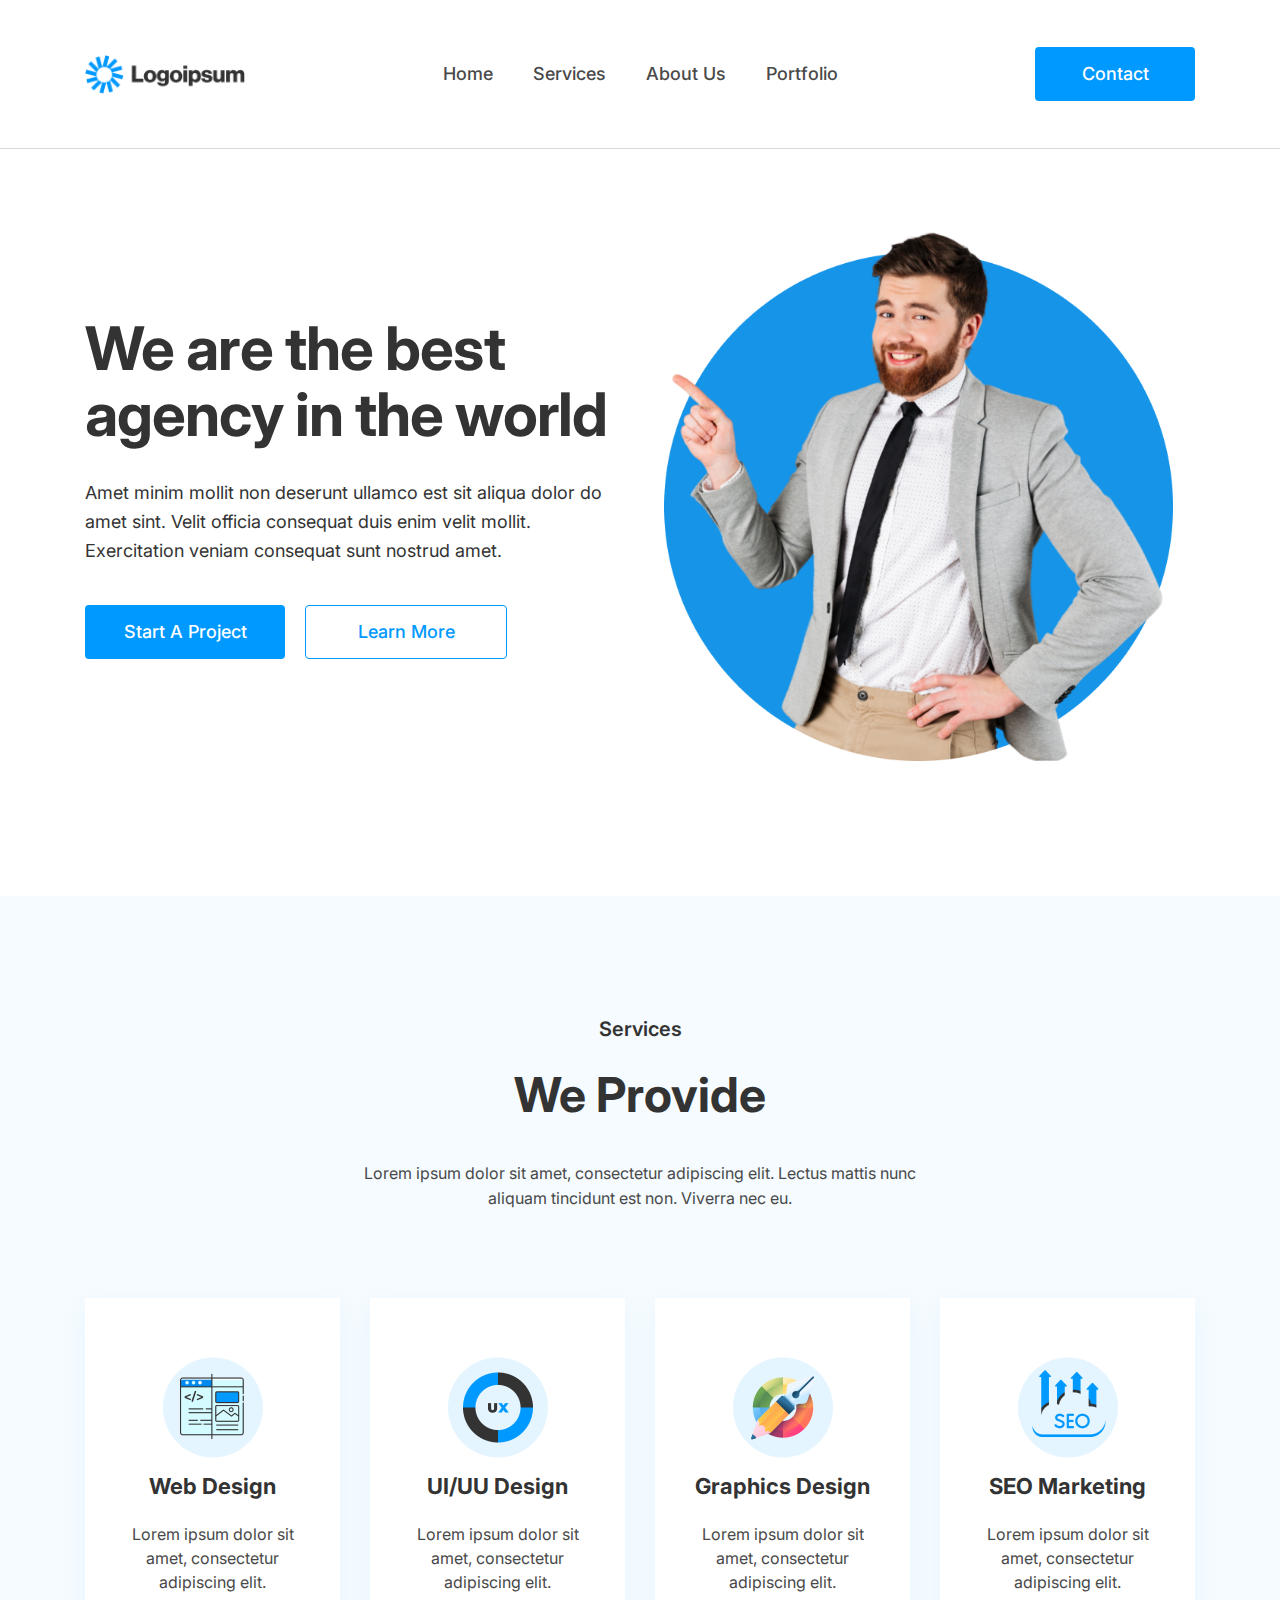
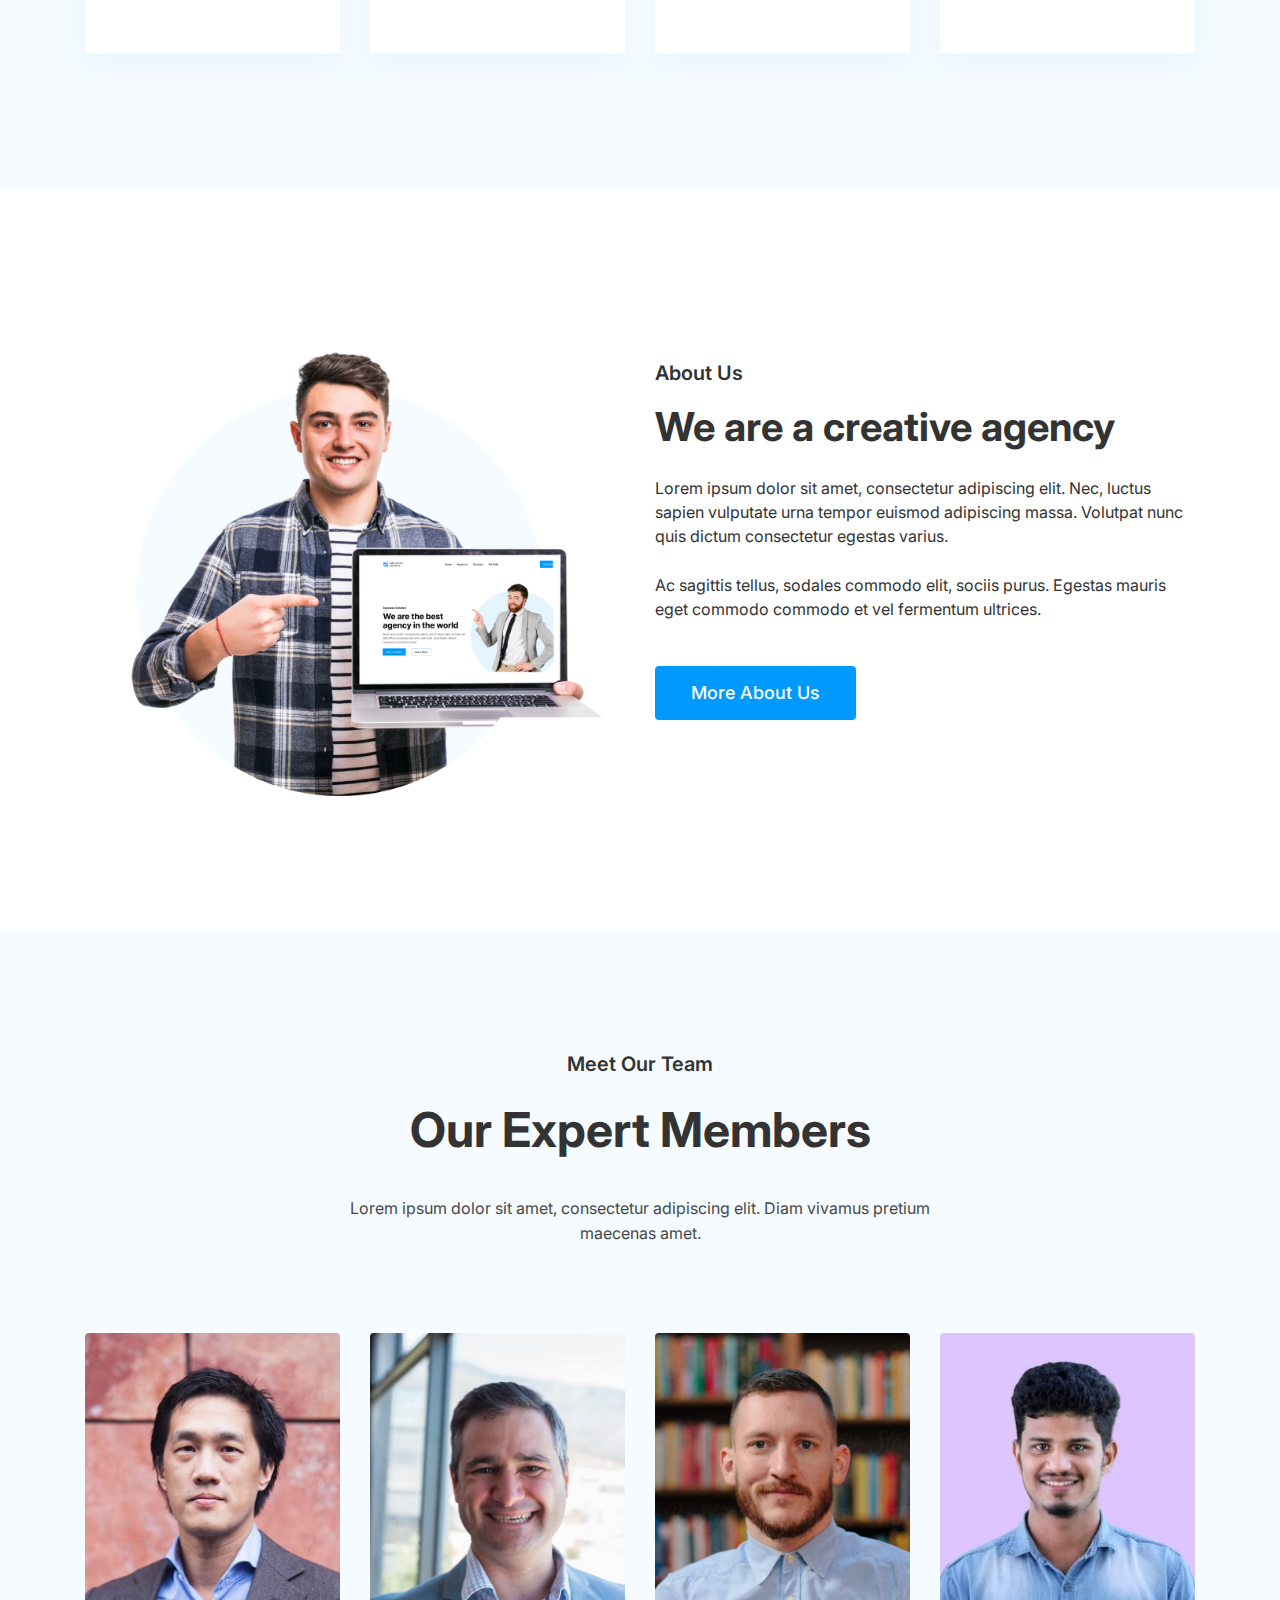
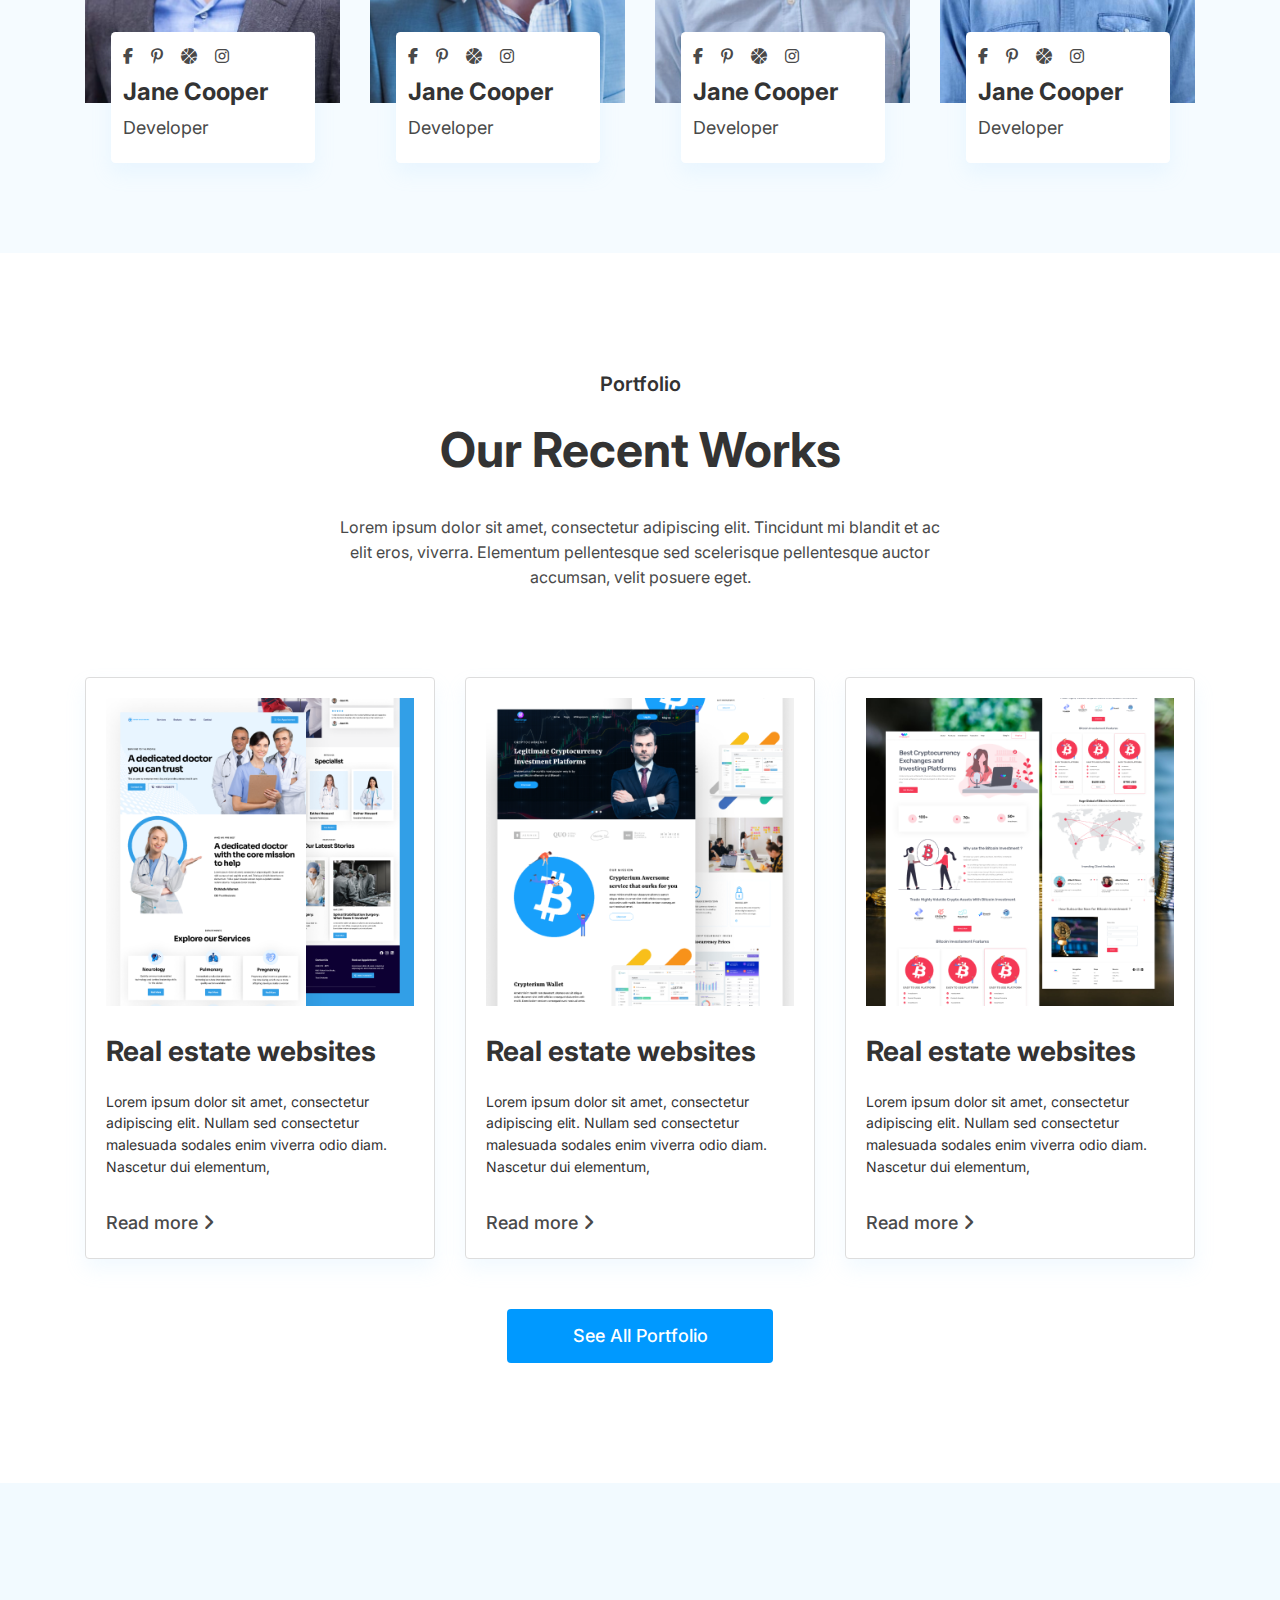
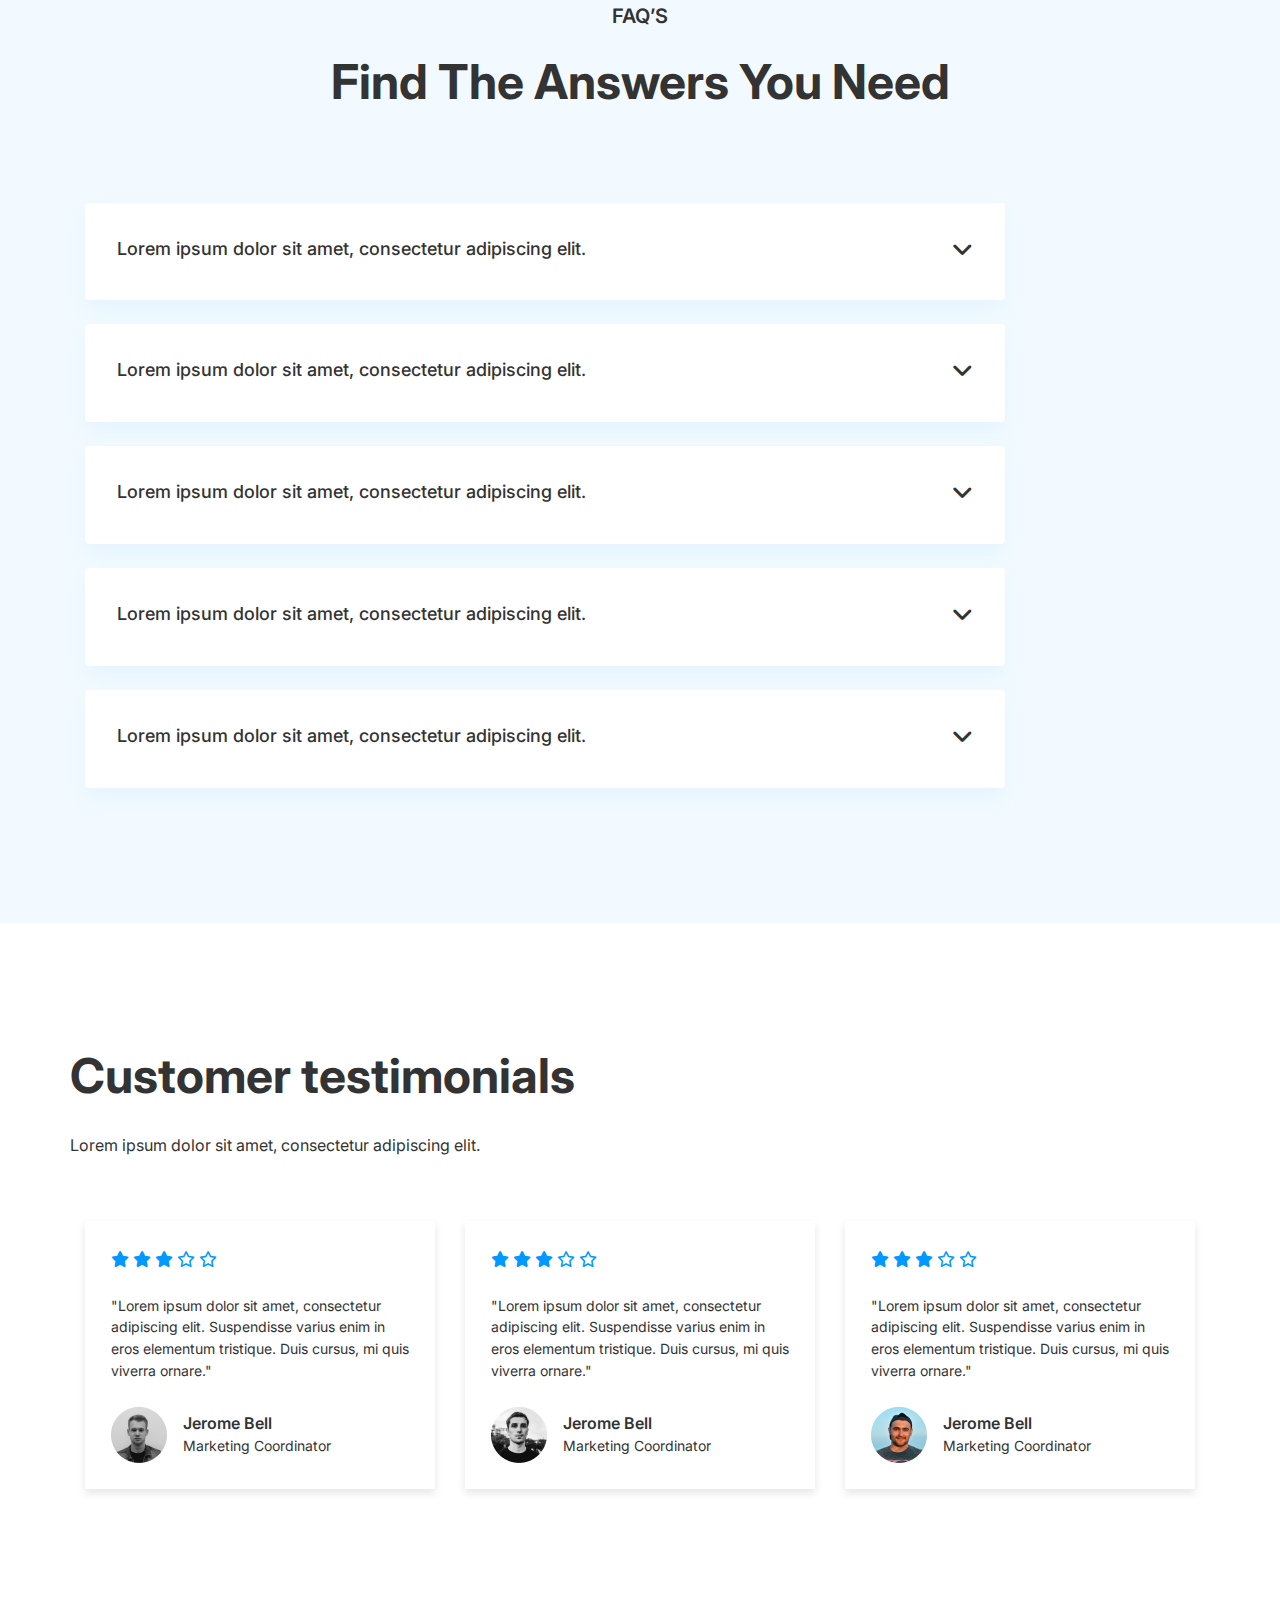
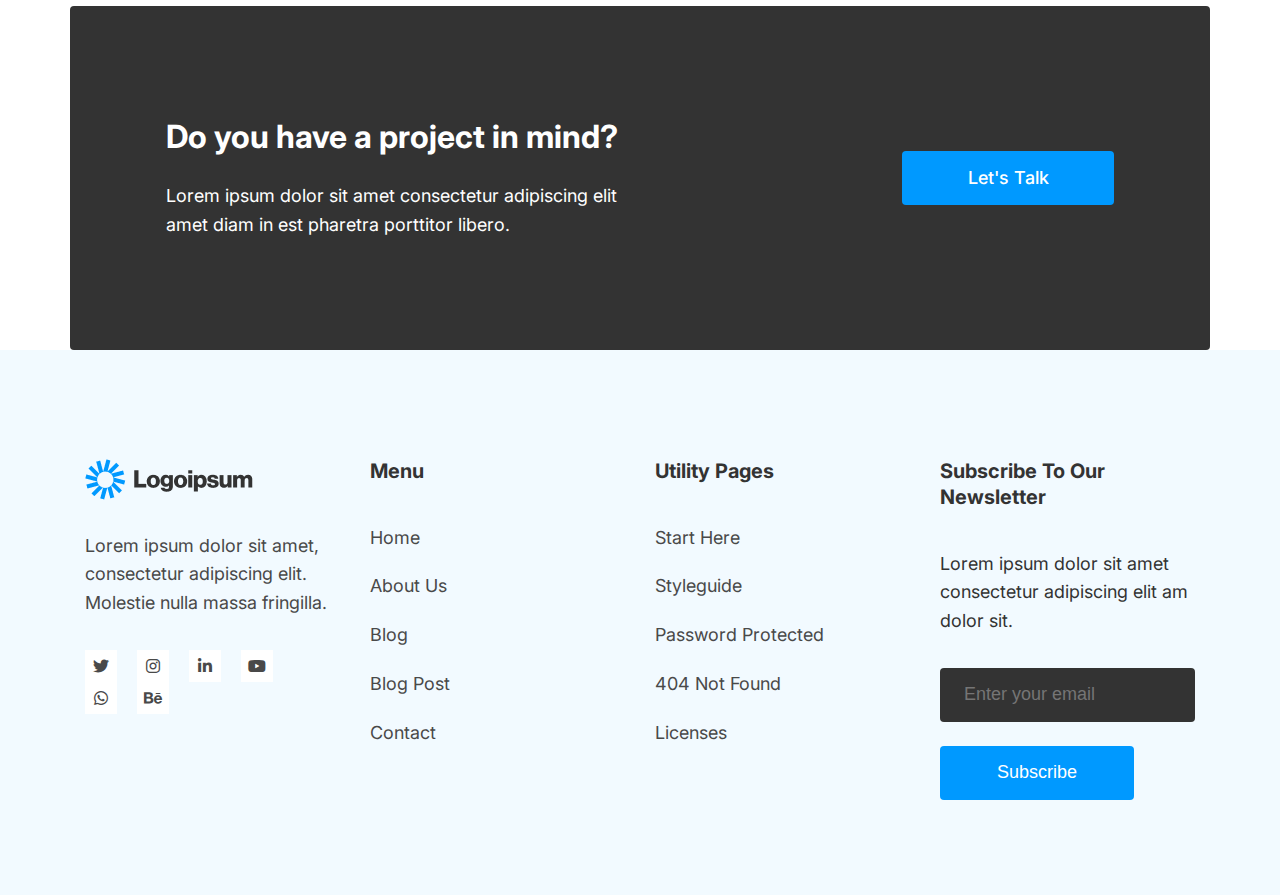
<file: index.html>
<!DOCTYPE html>
<html lang="en">
<head>
<meta charset="UTF-8">
<meta name="viewport" content="width=device-width, initial-scale=1.0">
<!-- header icon -->
<link rel="icon" href="assetes/img/bannar/bannar.png">
<!-- font wosam -->
 <link rel="stylesheet" href="assetes/css/all.min.css">
<!-- main css -->
<link rel="stylesheet" href="assetes/css/style.min.css">
<title>Final project</title>
</head>
<body>
<!-- Header -->
    <header class="header">
        <div class="container">
            <div class="row align-items-center">
                <div class="col-lg-2 col-12">
                    <a href="index.html" class="header__logo">
                        <img src="assetes/img/logo.png" alt="Logo">
                    </a>
                </div>
                <div class="col-lg-8 col-12">
                    <ul class="header__menu d-flex justify-center" id="menu">
                        <li class="header__menu-item">
                            <a href="index.html" class="header__menu-link text-capitalize">home</a>
                        </li>
                        <li class="header__menu-item">
                            <a href="#services" class="header__menu-link text-capitalize">services</a>
                        </li>
                        <li class="header__menu-item">
                            <a href="#about" class="header__menu-link text-capitalize">about us</a>
                        </li>
                        <li class="header__menu-item">
                            <a href="#portfolio" class="header__menu-link text-capitalize">portfolio</a>
                        </li>
                    </ul>
                </div>
                <div class="col-lg-2 col-12">
                    <a href="contact.html" class="header__btn btn btn-primary">contact</a>
                </div>
            </div>
        </div>
    </header>

    <!-- Bannar -->
    <section class="bannar">
        <div class="container">
            <div class="row align-items-center">
                <div class="col-xl-6 col-lg-7">
                    <h1 class="bannar__title">We are the best agency in the world</h1>
                    <p class="bannar__desc">Amet minim mollit non deserunt ullamco est sit aliqua dolor do amet sint. Velit officia consequat duis enim velit mollit. Exercitation veniam consequat sunt nostrud amet.</p>
                    <a href="index.html" class="bannar__btn btn btn-primary">start a project</a>
                    <a href="index.html" class="bannar__btn btn btn-border">learn more</a>
                    
                </div>
                <div class="col-xl-6 col-lg-5">
                    <img src="assetes/img/bannar/bannar.png" alt="Bannar">
                </div>
            </div>
        </div>
    </section>

    <!-- Services -->
    <section class="services" id="services">
        <div class="container">
            <div class="row">
                <div class="col-12">
                    <div class="section-title text-center">
                        <span class="section-title__sub text-capitalize">services</span>
                        <h4 class="section-title__heading text-capitalize">we provide</h4>
                        <p class="section-title__desc">Lorem ipsum dolor sit amet, consectetur adipiscing elit. Lectus mattis nunc aliquam tincidunt est non. Viverra nec eu.</p>
                    </div>
                </div>
            </div>
            <div class="row">
                <div class="col-xl-3 col-md-6">
                    <div class="services__single text-center">
                        <img src="assetes/img/services/service-1.png" alt="Service 1" class="services__img">
                        <h4 class="services__title">Web Design</h4>
                        <p class="services__desc">Lorem ipsum dolor sit amet, consectetur adipiscing elit.</p>
                    </div>
                </div>
                <div class="col-xl-3 col-md-6">
                    <div class="services__single text-center">
                        <img src="assetes/img/services/service-2.png" alt="Service 2" class="services__img">
                        <h4 class="services__title">UI/UU Design</h4>
                        <p class="services__desc">Lorem ipsum dolor sit amet, consectetur adipiscing elit.</p>
                    </div>
                </div>
                <div class="col-xl-3 col-md-6">
                    <div class="services__single text-center">
                        <img src="assetes/img/services/service-3.png" alt="Service 3" class="services__img">
                        <h4 class="services__title">Graphics Design</h4>
                        <p class="services__desc">Lorem ipsum dolor sit amet, consectetur adipiscing elit.</p>
                    </div>
                </div>
                <div class="col-xl-3 col-md-6">
                    <div class="services__single text-center">
                        <img src="assetes/img/services/service-4.png" alt="Service 4" class="services__img">
                        <h4 class="services__title">SEO Marketing</h4>
                        <p class="services__desc">Lorem ipsum dolor sit amet, consectetur adipiscing elit.</p>
                    </div>
                </div>
            </div>
        </div>
    </section>

    <!-- About Us -->
    <section class="about" id="about">
        <div class="container">
            <div class="row align-items-center">
                <div class="col-xl-6 col-lg-5">
                    <img src="assetes/img/about/about.png" alt="About" class="about__img">
                </div>
                <div class="col-xl-6 col-lg-7">
                    <span class="about__subtitle text-capitalize">about us</span>
                    <h4 class="about__title">We are a creative agency</h4>
                    <p class="about__desc">Lorem ipsum dolor sit amet, consectetur adipiscing elit. Nec, luctus sapien vulputate urna tempor euismod adipiscing massa. Volutpat nunc quis dictum consectetur egestas varius. </p>
                    <p class="about__desc">Ac sagittis tellus, sodales commodo elit, sociis purus. Egestas mauris eget commodo commodo et vel fermentum ultrices.</p>
                    <a href="index.html" class="about__btn btn btn-primary">more about us</a>
                </div>
            </div>
        </div>
    </section>

    <!-- Team -->
    <section class="team">
        <div class="container">
            <div class="row">
                <div class="col-12">
                    <div class="section-title text-center">
                        <span class="section-title__sub text-capitalize">Meet Our Team</span>
                        <h4 class="section-title__heading text-capitalize">Our Expert Members </h4>
                        <p class="section-title__desc">Lorem ipsum dolor sit amet, consectetur adipiscing elit. Diam vivamus pretium maecenas amet.</p>
                    </div>
                </div>
            </div>
            <div class="row">
                <div class="col-xl-3 col-md-6 col-12">
                    <div class="team__single" style="background-image: url('assetes/img/teams/team-1.jpg');">
                        <div class="team__content">
                            <div class="team__social">
                                <a href=""><i class="fa-brands fa-facebook-f"></i></a>
                                <a href=""><i class="fa-brands fa-pinterest-p"></i></a>
                                <a href=""><i class="fa-solid fa-basketball"></i></a>
                                <a href=""><i class="fa-brands fa-instagram"></i></a>
                            </div>
                            <h4 class="team__title text-capitalize">jane cooper <span class="team__desg">developer</span></h4>
                        </div>
                    </div>
                </div>
                <div class="col-xl-3 col-md-6 col-12">
                    <div class="team__single" style="background-image: url('assetes/img/teams/team-2.jpg');">
                        <div class="team__content">
                            <div class="team__social">
                                <a href=""><i class="fa-brands fa-facebook-f"></i></a>
                                <a href=""><i class="fa-brands fa-pinterest-p"></i></a>
                                <a href=""><i class="fa-solid fa-basketball"></i></a>
                                <a href=""><i class="fa-brands fa-instagram"></i></a>
                            </div>
                            <h4 class="team__title text-capitalize">jane cooper <span class="team__desg">developer</span></h4>
                        </div>
                    </div>
                </div>
                <div class="col-xl-3 col-md-6 col-12">
                    <div class="team__single" style="background-image: url('assetes/img/teams/team-3.jpg');">
                        <div class="team__content">
                            <div class="team__social">
                                <a href=""><i class="fa-brands fa-facebook-f"></i></a>
                                <a href=""><i class="fa-brands fa-pinterest-p"></i></a>
                                <a href=""><i class="fa-solid fa-basketball"></i></a>
                                <a href=""><i class="fa-brands fa-instagram"></i></a>
                            </div>
                            <h4 class="team__title text-capitalize">jane cooper <span class="team__desg">developer</span></h4>
                        </div>
                    </div>
                </div>
                <div class="col-xl-3 col-md-6 col-12">
                    <div class="team__single" style="background-image: url('assetes/img/teams/team-4.jpg');">
                        <div class="team__content">
                            <div class="team__social">
                                <a href=""><i class="fa-brands fa-facebook-f"></i></a>
                                <a href=""><i class="fa-brands fa-pinterest-p"></i></a>
                                <a href=""><i class="fa-solid fa-basketball"></i></a>
                                <a href=""><i class="fa-brands fa-instagram"></i></a>
                            </div>
                            <h4 class="team__title text-capitalize">jane cooper <span class="team__desg">developer</span></h4>
                        </div>
                    </div>
                </div>
            </div>
        </div>
    </section>

    <!-- Portfolio -->
    <section class="portfolio" id="portfolio">
        <div class="container">
            <div class="row">
                <div class="col-12">
                    <div class="section-title text-center">
                        <span class="section-title__sub text-capitalize">Portfolio</span>
                        <h4 class="section-title__heading text-capitalize">Our Recent Works</h4>
                        <p class="section-title__desc">Lorem ipsum dolor sit amet, consectetur adipiscing elit. Tincidunt mi blandit et ac elit eros, viverra. Elementum pellentesque sed scelerisque pellentesque auctor accumsan, velit posuere eget. </p>
                    </div>
                </div>
            </div>
            <div class="row">
                <div class="col-md-4">
                    <div class="portfolio__single">
                        <img src="assetes/img/portfolios/portfolio-1.png" alt="Portfolio 1" class="portfolio__img">
                        <h4 class="portfolio__title">Real estate websites</h4>
                        <p class="portfolio__desc">Lorem ipsum dolor sit amet, consectetur adipiscing elit. Nullam sed consectetur malesuada sodales enim viverra odio diam. Nascetur dui elementum, </p>
                        <a href="signle-portfolio.html" class="portfolio__link">Read more <i class="fa-solid fa-angle-right"></i></a>
                    </div>
                </div>
                <div class="col-md-4">
                    <div class="portfolio__single">
                        <img src="assetes/img/portfolios/portfolio-2.png" alt="Portfolio 1" class="portfolio__img">
                        <h4 class="portfolio__title">Real estate websites</h4>
                        <p class="portfolio__desc">Lorem ipsum dolor sit amet, consectetur adipiscing elit. Nullam sed consectetur malesuada sodales enim viverra odio diam. Nascetur dui elementum, </p>
                        <a href="signle-portfolio.html" class="portfolio__link">Read more <i class="fa-solid fa-angle-right"></i></a>
                    </div>
                </div>
                <div class="col-md-4">
                    <div class="portfolio__single">
                        <img src="assetes/img/portfolios/portfolio-3.png" alt="Portfolio 1" class="portfolio__img">
                        <h4 class="portfolio__title">Real estate websites</h4>
                        <p class="portfolio__desc">Lorem ipsum dolor sit amet, consectetur adipiscing elit. Nullam sed consectetur malesuada sodales enim viverra odio diam. Nascetur dui elementum, </p>
                        <a href="signle-portfolio.html" class="portfolio__link">Read more <i class="fa-solid fa-angle-right"></i></a>
                    </div>
                </div>
            </div>
            <div class="row">
                <div class="portfolio__btn">
                    <a href="portfolio.html" class="btn btn-primary text-capitalize">see all portfolio</a>
                </div>
            </div>
        </div>
    </section>

    <!-- FAQ -->
    <section class="faq">
        <div class="container">
            <div class="row">
                <div class="col-12">
                    <div class="section-title text-center">
                        <span class="section-title__sub text-capitalize">FAQ’S</span>
                        <h4 class="section-title__heading text-capitalize">Find the answers you need</h4>
                    </div>
                </div>
            </div>
            <div class="row">
                <div class="col-xl-10 col-md-12 mx-auto">
                    <div class="faq__box">
                        <h4 class="faq__title">Lorem ipsum dolor sit amet, consectetur adipiscing elit.</h4>
                        <p class="faq__desc">Lorem ipsum dolor sit amet, consectetur adipiscing elit. Risus ornare in eget mauris. Porttitor semper sed nisi ac adipiscing vitae. Lobortis imperdiet ornare eleifend nisl ut auctor. Ornare etiam neque elementum mattis ultrices.</p>
                    </div>
                    <div class="faq__box">
                        <h4 class="faq__title">Lorem ipsum dolor sit amet, consectetur adipiscing elit.</h4>
                        <p class="faq__desc">Lorem ipsum dolor sit amet, consectetur adipiscing elit. Risus ornare in eget mauris. Porttitor semper sed nisi ac adipiscing vitae. Lobortis imperdiet ornare eleifend nisl ut auctor. Ornare etiam neque elementum mattis ultrices.</p>
                    </div>
                    <div class="faq__box">
                        <h4 class="faq__title">Lorem ipsum dolor sit amet, consectetur adipiscing elit.</h4>
                        <p class="faq__desc">Lorem ipsum dolor sit amet, consectetur adipiscing elit. Risus ornare in eget mauris. Porttitor semper sed nisi ac adipiscing vitae. Lobortis imperdiet ornare eleifend nisl ut auctor. Ornare etiam neque elementum mattis ultrices.</p>
                    </div>
                    <div class="faq__box">
                        <h4 class="faq__title">Lorem ipsum dolor sit amet, consectetur adipiscing elit.</h4>
                        <p class="faq__desc">Lorem ipsum dolor sit amet, consectetur adipiscing elit. Risus ornare in eget mauris. Porttitor semper sed nisi ac adipiscing vitae. Lobortis imperdiet ornare eleifend nisl ut auctor. Ornare etiam neque elementum mattis ultrices.</p>
                    </div>
                    <div class="faq__box">
                        <h4 class="faq__title">Lorem ipsum dolor sit amet, consectetur adipiscing elit.</h4>
                        <p class="faq__desc">Lorem ipsum dolor sit amet, consectetur adipiscing elit. Risus ornare in eget mauris. Porttitor semper sed nisi ac adipiscing vitae. Lobortis imperdiet ornare eleifend nisl ut auctor. Ornare etiam neque elementum mattis ultrices.</p>
                    </div>
                </div>
            </div>
        </div>
    </section>

    <!-- Testimonial -->
    <section class="testimonial">
        <div class="container">
            <div class="row">
                <div class="col-12">
                    <h4 class="testimonial__titlte">Customer testimonials</h4>
                    <p class="testimonial__desc">Lorem ipsum dolor sit amet, consectetur adipiscing elit.</p>
                </div>
            </div>
            <div class="row">
                <div class="col-md-4">
                    <div class="testimonial__single">
                        <i class="fa-solid fa-star"></i>
                        <i class="fa-solid fa-star"></i>
                        <i class="fa-solid fa-star"></i>
                        <i class="fa-regular fa-star"></i>
                        <i class="fa-regular fa-star"></i>
                        <p class="testimonial__speech">"Lorem ipsum dolor sit amet, consectetur adipiscing elit. Suspendisse varius enim in eros elementum tristique. Duis cursus, mi quis viverra ornare."</p>
                        <div class="testimonial__info">
                            <img src="assetes/img/testimonials/client-1.png" class="testimonial__img" alt="">
                            <h4 class="testimonial__name">Jerome Bell <span class="testimonial__desg">Marketing Coordinator</span></h4>
                        </div>
                    </div>
                </div>
                <div class="col-md-4">
                    <div class="testimonial__single">
                        <i class="fa-solid fa-star"></i>
                        <i class="fa-solid fa-star"></i>
                        <i class="fa-solid fa-star"></i>
                        <i class="fa-regular fa-star"></i>
                        <i class="fa-regular fa-star"></i>
                        <p class="testimonial__speech">"Lorem ipsum dolor sit amet, consectetur adipiscing elit. Suspendisse varius enim in eros elementum tristique. Duis cursus, mi quis viverra ornare."</p>
                        <div class="testimonial__info">
                            <img src="assetes/img/testimonials/client-2.png" class="testimonial__img" alt="">
                            <h4 class="testimonial__name">Jerome Bell <span class="testimonial__desg">Marketing Coordinator</span></h4>
                        </div>
                    </div>
                </div>
                <div class="col-md-4">
                    <div class="testimonial__single">
                        <i class="fa-solid fa-star"></i>
                        <i class="fa-solid fa-star"></i>
                        <i class="fa-solid fa-star"></i>
                        <i class="fa-regular fa-star"></i>
                        <i class="fa-regular fa-star"></i>
                        <p class="testimonial__speech">"Lorem ipsum dolor sit amet, consectetur adipiscing elit. Suspendisse varius enim in eros elementum tristique. Duis cursus, mi quis viverra ornare."</p>
                        <div class="testimonial__info">
                            <img src="assetes/img/testimonials/client-3.png" class="testimonial__img" alt="">
                            <h4 class="testimonial__name">Jerome Bell <span class="testimonial__desg">Marketing Coordinator</span></h4>
                        </div>
                    </div>
                </div>
            </div>
        </div>
    </section>

    <!-- CTA -->
    <section class="cta">
        <div class="container">
            <div class="row">
                <div class="col-12">
                    <div class="cta__box d-flex justify-space-between align-items-center">
                        <div class="cta__content">
                            <h4 class="cta__title">Do you have a project in mind?</h4>
                            <p class="cta__desc">Lorem ipsum dolor sit amet consectetur adipiscing elit amet diam in est pharetra porttitor libero.</p>
                        </div>
                        <div class="cta__btn">
                            <a href="index.html" class="btn btn-primary">Let's talk</a>
                        </div>
                    </div>
                </div>
            </div>
        </div>
    </section>

    <!-- Footer -->
    <footer class="footer">
        <div class="container">
            <div class="row">
                <div class="col-xxl-4 col-lg-3 col-md-6 col-12">
                    <img src="assetes/img/logo.png" alt="Footer Logo" class="footer__logo">
                    <p class="footer__desc">Lorem ipsum dolor sit amet, consectetur adipiscing elit. Molestie nulla massa fringilla. </p>
                    <a href="" class="footer__social"><i class="fa-brands fa-twitter"></i></a>
                    <a href="" class="footer__social"><i class="fa-brands fa-instagram"></i></a>
                    <a href="" class="footer__social"><i class="fa-brands fa-linkedin-in"></i></a>
                    <a href="" class="footer__social"><i class="fa-brands fa-youtube"></i></a>
                    <a href="" class="footer__social"><i class="fa-brands fa-whatsapp"></i></a>
                    <a href="" class="footer__social"><i class="fa-brands fa-behance"></i></a>
                </div>
                <div class="col-xxl-2 col-xl-3 col-lg-2 col-md-6 col-12">
                    <h4 class="footer__title text-capitalize">menu</h4>
                    <ul class="footer__list">
                        <li class="footer__item">
                            <a href="" class="footer__link text-capitalize">home</a>
                            <a href="" class="footer__link text-capitalize">about us</a>
                            <a href="" class="footer__link text-capitalize">blog</a>
                            <a href="" class="footer__link text-capitalize">blog post</a>
                            <a href="" class="footer__link text-capitalize">contact</a>
                        </li>
                    </ul>
                </div>
                <div class="col-lg-3 col-md-6 col-12">
                    <h4 class="footer__title text-capitalize">utility pages</h4>
                    <ul class="footer__list">
                        <li class="footer__item">
                            <a href="" class="footer__link text-capitalize">Start Here</a>
                            <a href="" class="footer__link text-capitalize">Styleguide</a>
                            <a href="" class="footer__link text-capitalize">Password Protected</a>
                            <a href="" class="footer__link text-capitalize">404 Not Found</a>
                            <a href="" class="footer__link text-capitalize">Licenses</a>
                        </li>
                    </ul>
                </div>
                <div class="col-lg-3 col-md-6 col-12">
                    <h4 class="footer__title text-capitalize">Subscribe to our newsletter</h4>
                    <p class="footer__last">Lorem ipsum dolor sit amet consectetur adipiscing elit am dolor sit.</p>
                    <form action="#" class="footer__form">
                        <input type="email" placeholder="Enter your email">
                        <input type="submit" value="Subscribe">
                    </form>
                </div>
            </div>
        </div>
    </footer>


    <!-- Jquery library -->
    <script src="assetes/js/jquery.min.js"></script>
    <script src="assetes/js/main.js"></script>
</body>
</html>
</file>
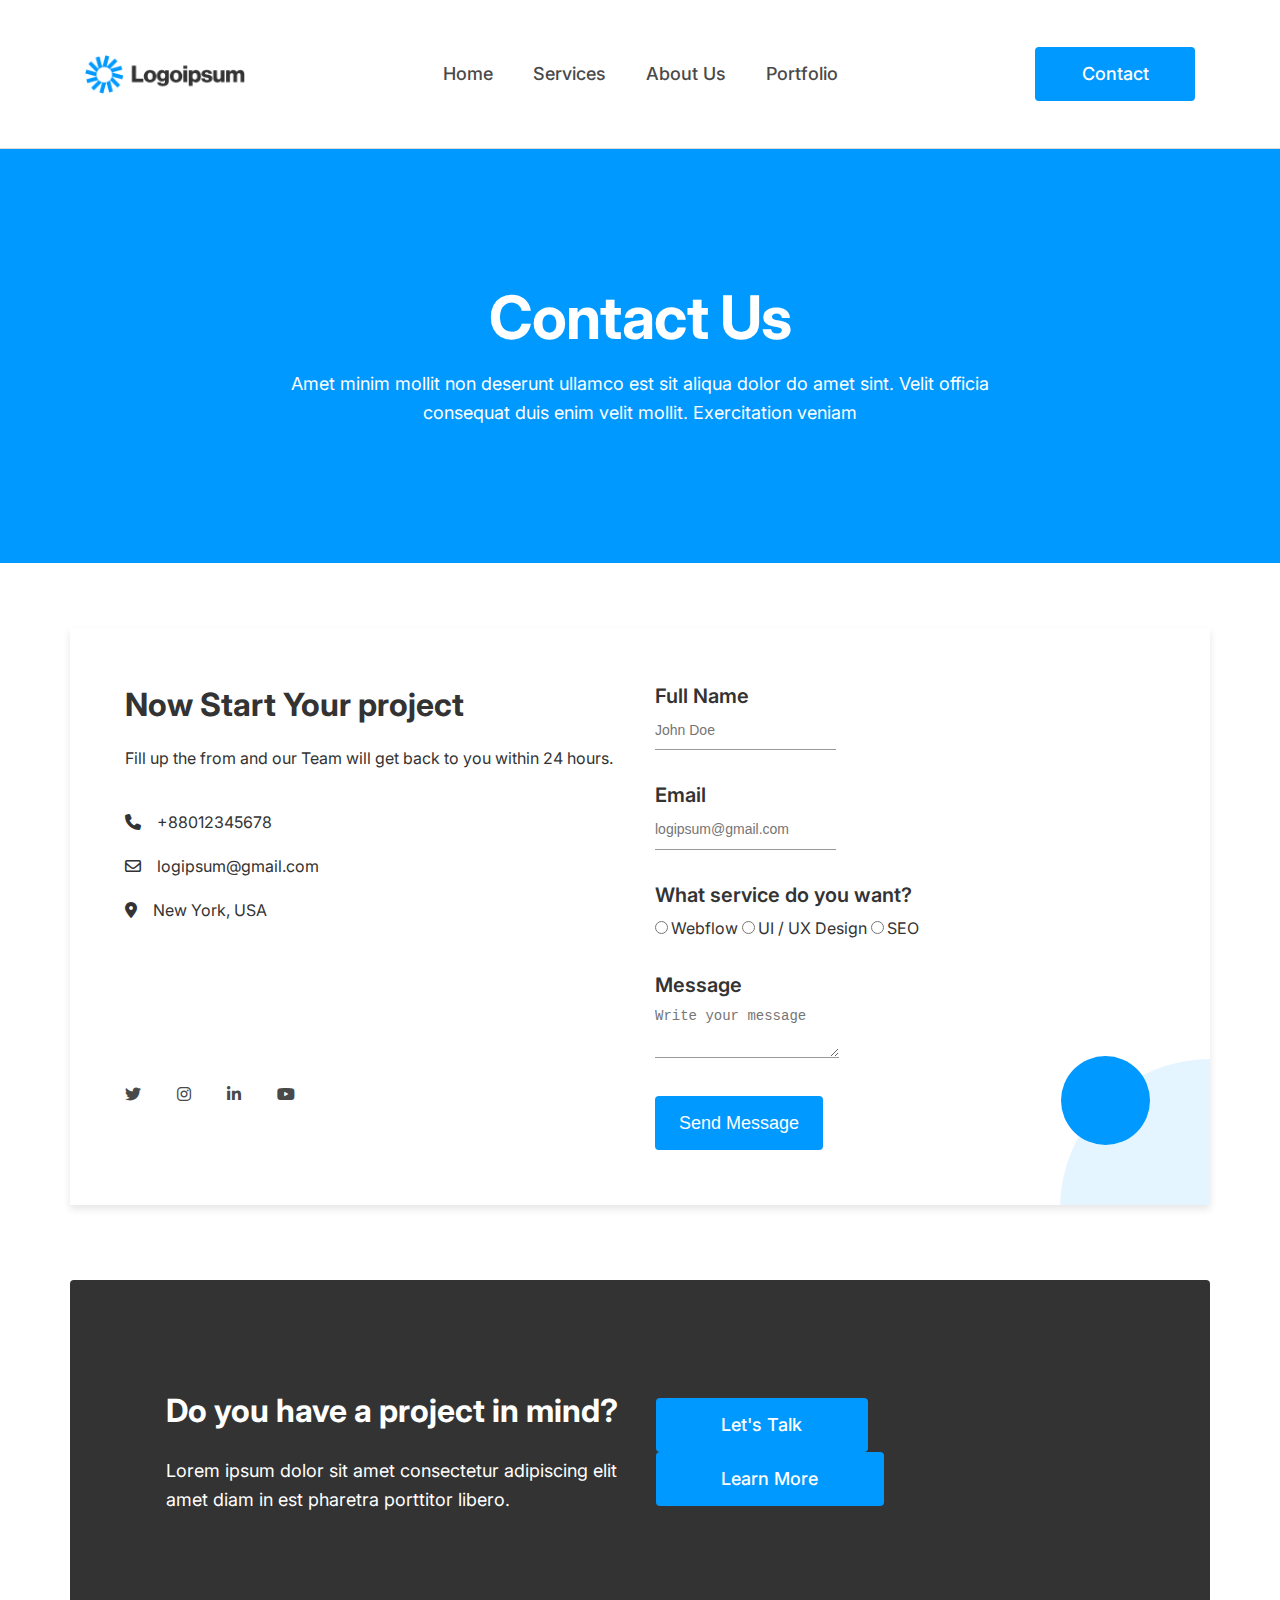
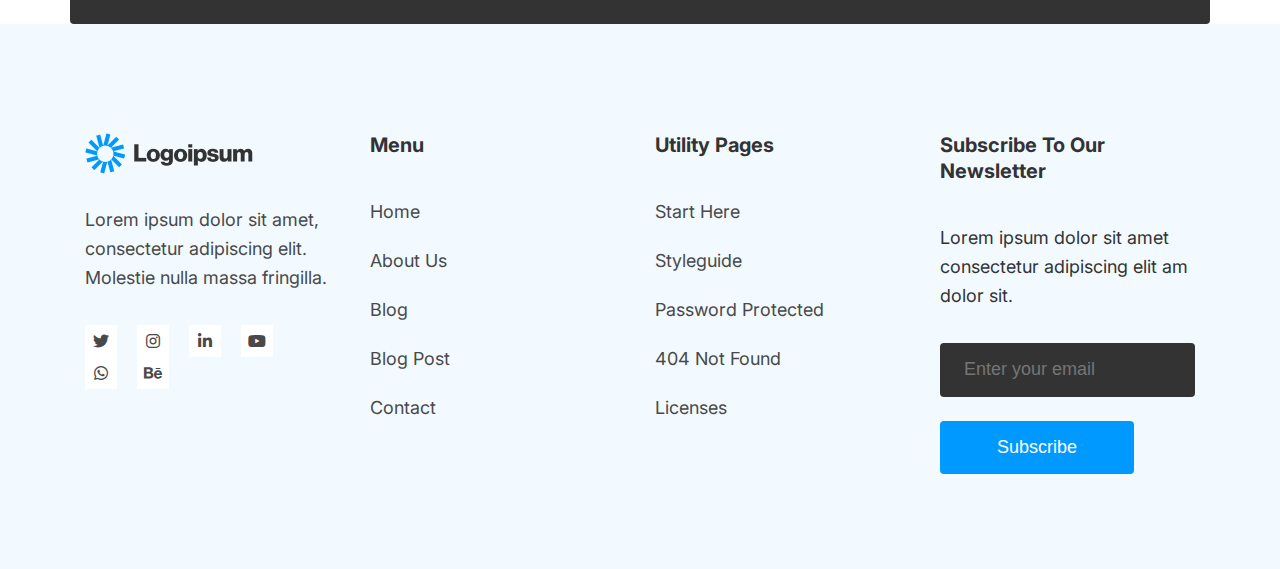
<file: contact.html>
<!DOCTYPE html>
<html lang="en">
<head>
<meta charset="UTF-8">
<meta name="viewport" content="width=device-width, initial-scale=1.0">
<!-- header icon -->
<link rel="icon" href="assetes/img/bannar/bannar.png">
<!-- font wosam -->
<link rel="stylesheet" href="assetes/css/all.min.css">
<!-- main css -->
<link rel="stylesheet" href="assetes/css/style.min.css">
<title>Final project</title>
</head>
<body>
<!-- Header -->
    <header class="header">
        <div class="container">
            <div class="row align-items-center">
                <div class="col-lg-2 col-12">
                    <a href="index.html" class="header__logo">
                        <img src="assetes/img/logo.png" alt="Logo">
                    </a>
                </div>
                <div class="col-lg-8 col-12">
                    <ul class="header__menu d-flex justify-center" id="menu">
                        <li class="header__menu-item">
                            <a href="index.html" class="header__menu-link text-capitalize">home</a>
                        </li>
                        <li class="header__menu-item">
                            <a href="#services" class="header__menu-link text-capitalize">services</a>
                        </li>
                        <li class="header__menu-item">
                            <a href="#about" class="header__menu-link text-capitalize">about us</a>
                        </li>
                        <li class="header__menu-item">
                            <a href="#portfolio" class="header__menu-link text-capitalize">portfolio</a>
                        </li>
                    </ul>
                </div>
                <div class="col-lg-2 col-12">
                    <a href="contact.html" class="header__btn btn btn-primary">contact</a>
                </div>
            </div>
        </div>
    </header>

    <!-- Breadcumb -->
    <section class="breadcumb">
        <div class="container">
            <div class="row">
                <div class="col-md-12 text-center">
                    <h4 class="breadcumb__title">Contact Us</h4>
                    <p class="breadcumb__desc">Amet minim mollit non deserunt ullamco est sit aliqua dolor do amet sint. Velit officia consequat duis enim velit mollit. Exercitation veniam </p>
                </div>
            </div>
        </div>
    </section>

    <!-- Contact -->
    <section class="contact">
        <div class="container">
            <div class="row">
                <div class="col-xxl-8 col-md-12 mx-auto">
                    <div class="row contact__box">
                        <div class="col-md-6">
                            <h4 class="contact__title">Now Start Your project</h4>
                            <p class="contact__desc">Fill up the from and our Team will get back to you within 24 hours.</p>
                            <ul class="contact__info">
                                <li><i class="fa-solid fa-phone"></i> +88012345678</li>
                                <li><i class="fa-regular fa-envelope"></i> logipsum@gmail.com</li>
                                <li><i class="fa-solid fa-location-dot"></i> New York, USA</li>
                            </ul>
                            <a href="" class="contact__social"><i class="fa-brands fa-twitter"></i></a>
                            <a href="" class="contact__social"><i class="fa-brands fa-instagram"></i></a>
                            <a href="" class="contact__social"><i class="fa-brands fa-linkedin-in"></i></a>
                            <a href="" class="contact__social"><i class="fa-brands fa-youtube"></i></a>
                        </div>
                        <div class="col-md-6">
                            <form action="#" class="contact__form">
                                <div class="contact__single">
                                    <label class="contact__label">Full Name</label>
                                    <input type="text" placeholder="John Doe">
                                </div>
                                <div class="contact__single">
                                    <label class="contact__label">Email</label>
                                    <input type="email" placeholder="logipsum@gmail.com">
                                </div>
                                <div class="contact__single">
                                    <label class="contact__label">What service do you want?</label>
                                    <input type="radio" name="check">Webflow
                                    <input type="radio" name="check">UI / UX Design
                                    <input type="radio" name="check">SEO
                                </div>
                                <div class="contact__single">
                                    <label class="contact__label">Message</label>
                                    <textarea placeholder="Write your message"></textarea>
                                </div>
                                <input type="submit" value="Send Message" class="btn btn-primary">
                            </form>
                        </div>
                    </div>
                </div>
            </div>
        </div>
    </section>

    <!-- CTA -->
    <section class="cta">
        <div class="container">
            <div class="row">
                <div class="col-12">
                    <div class="cta__box d-flex justify-space-between align-items-center">
                        <div class="cta__content">
                            <h4 class="cta__title">Do you have a project in mind?</h4>
                            <p class="cta__desc">Lorem ipsum dolor sit amet consectetur adipiscing elit amet diam in est pharetra porttitor libero.</p>
                        </div>
                        <div class="cta__btn">
                            <a href="index.html" class="btn btn-primary">Let's talk</a>
                            <a href="index.html" class="btn btn-primary">Learn More</a>
                        </div>
                    </div>
                </div>
            </div>
        </div>
    </section>

    <!-- Footer -->
    <footer class="footer">
        <div class="container">
            <div class="row">
                <div class="col-xxl-4 col-lg-3 col-md-6 col-12">
                    <img src="assetes/img/logo.png" alt="Footer Logo" class="footer__logo">
                    <p class="footer__desc">Lorem ipsum dolor sit amet, consectetur adipiscing elit. Molestie nulla massa fringilla. </p>
                    <a href="" class="footer__social"><i class="fa-brands fa-twitter"></i></a>
                    <a href="" class="footer__social"><i class="fa-brands fa-instagram"></i></a>
                    <a href="" class="footer__social"><i class="fa-brands fa-linkedin-in"></i></a>
                    <a href="" class="footer__social"><i class="fa-brands fa-youtube"></i></a>
                    <a href="" class="footer__social"><i class="fa-brands fa-whatsapp"></i></a>
                    <a href="" class="footer__social"><i class="fa-brands fa-behance"></i></a>
                </div>
                <div class="col-xxl-2 col-xl-3 col-lg-2 col-md-6 col-12">
                    <h4 class="footer__title text-capitalize">menu</h4>
                    <ul class="footer__list">
                        <li class="footer__item">
                            <a href="" class="footer__link text-capitalize">home</a>
                            <a href="" class="footer__link text-capitalize">about us</a>
                            <a href="" class="footer__link text-capitalize">blog</a>
                            <a href="" class="footer__link text-capitalize">blog post</a>
                            <a href="" class="footer__link text-capitalize">contact</a>
                        </li>
                    </ul>
                </div>
                <div class="col-lg-3 col-md-6 col-12">
                    <h4 class="footer__title text-capitalize">utility pages</h4>
                    <ul class="footer__list">
                        <li class="footer__item">
                            <a href="" class="footer__link text-capitalize">Start Here</a>
                            <a href="" class="footer__link text-capitalize">Styleguide</a>
                            <a href="" class="footer__link text-capitalize">Password Protected</a>
                            <a href="" class="footer__link text-capitalize">404 Not Found</a>
                            <a href="" class="footer__link text-capitalize">Licenses</a>
                        </li>
                    </ul>
                </div>
                <div class="col-lg-3 col-md-6 col-12">
                    <h4 class="footer__title text-capitalize">Subscribe to our newsletter</h4>
                    <p class="footer__last">Lorem ipsum dolor sit amet consectetur adipiscing elit am dolor sit.</p>
                    <form action="#" class="footer__form">
                        <input type="email" placeholder="Enter your email">
                        <input type="submit" value="Subscribe">
                    </form>
                </div>
            </div>
        </div>
    </footer>


    <!-- Jquery library -->
    <script src="assetes/js/jquery.min.js"></script>
    <script src="assetes/js/main.js"></script>
</body>
</html>
</file>
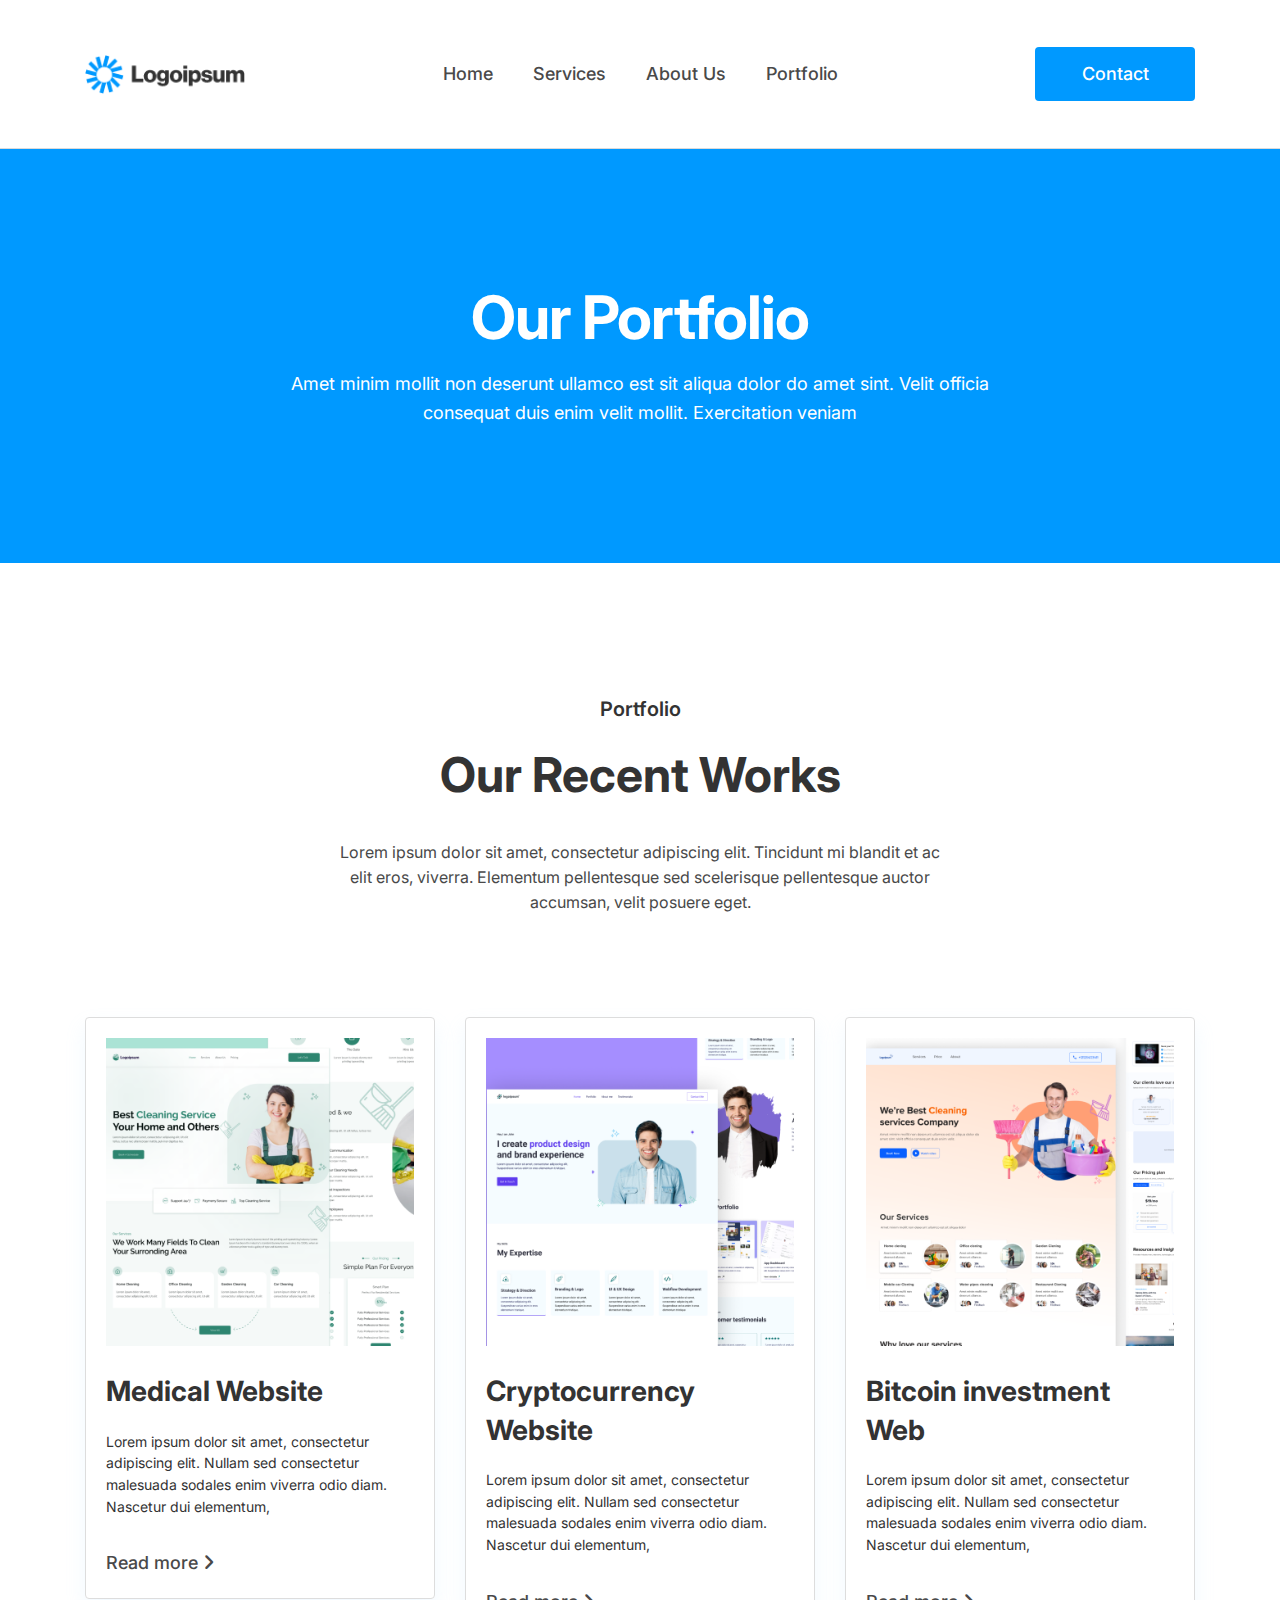
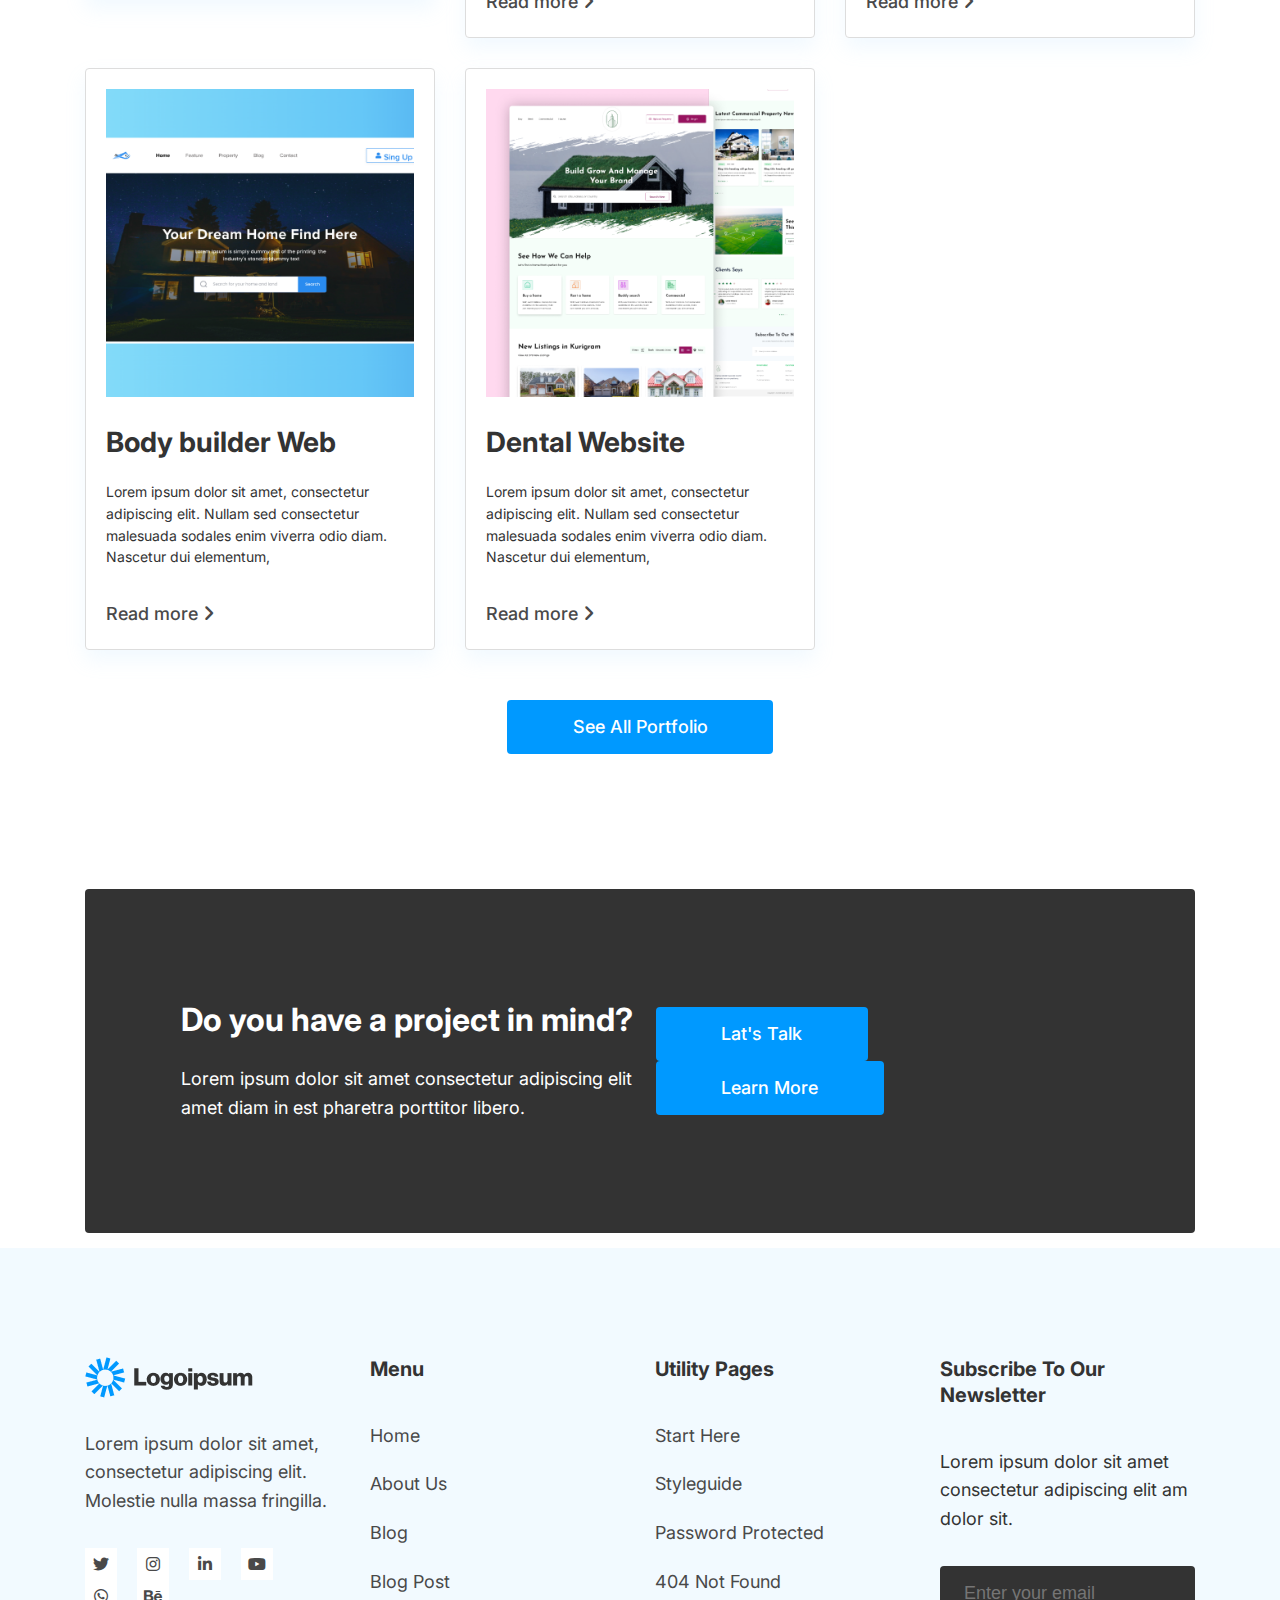
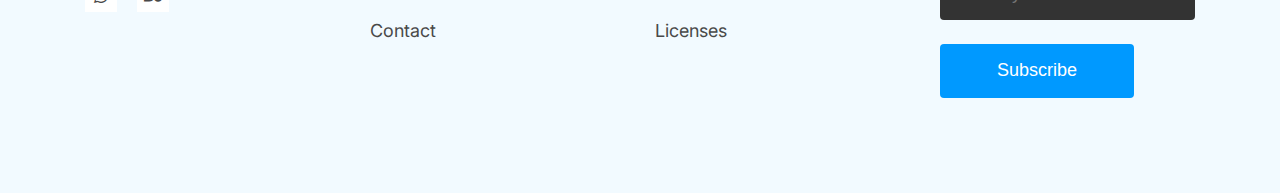
<file: portfolio.html>
<!DOCTYPE html>
<html lang="zxx">
<head>
    <meta charset="UTF-8">
    <meta http-equiv="X-UA-Compatible" content="IE=edge">
    <meta name="viewport" content="width=device-width, initial-scale=1.0">
    <!-- header icon -->
<link rel="icon" href="assetes/img/bannar/bannar.png">
<!-- font wosam -->
<link rel="stylesheet" href="assetes/css/all.min.css">
<!-- main css -->
<link rel="stylesheet" href="assetes/css/style.min.css">
<title>Final project</title>
</head>
<body>
    <!-- Header -->
    <header class="header">
        <div class="container">
            <div class="row align-items-center">
                <div class="col-lg-2 col-12">
                    <a href="index.html" class="header__logo">
                        <img src="assetes/img/logo.png" alt="Logo">
                    </a>
                </div>
                <div class="col-lg-8 col-12">
                    <ul class="header__menu d-flex justify-center" id="menu">
                        <li class="header__menu-item">
                            <a href="index.html" class="header__menu-link text-capitalize">home</a>
                        </li>
                        <li class="header__menu-item">
                            <a href="#services" class="header__menu-link text-capitalize">services</a>
                        </li>
                        <li class="header__menu-item">
                            <a href="#about" class="header__menu-link text-capitalize">about us</a>
                        </li>
                        <li class="header__menu-item">
                            <a href="signle-portfolio.html" class="header__menu-link text-capitalize">portfolio</a>
                        </li>
                    </ul>
                </div>
                <div class="col-lg-2 col-12">
                    <a href="contact.html" class="header__btn btn btn-primary">contact</a>
                </div>
            </div>
        </div>
    </header>

    <!-- Breadcumb -->
    <section class="breadcumb">
        <div class="container">
            <div class="row">
                <div class="col-md-12 text-center">
                    <h4 class="breadcumb__title">Our Portfolio</h4>
                    <p class="breadcumb__desc">Amet minim mollit non deserunt ullamco est sit aliqua dolor do amet sint. Velit officia consequat duis enim velit mollit. Exercitation veniam </p>
                </div>
            </div>
        </div>
    </section>

    <!-- Portfolio -->
    <section class="portfolio">
        <div class="container">
            <div class="row">
                <div class="col-md-12">
                    <div class="section-title text-center">
                        <span class="section-title__sub text-capitalize">Portfolio</span>
                        <h4 class="section-title__heading text-capitalize">Our Recent Works</h4>
                        <p class="section-title__desc">Lorem ipsum dolor sit amet, consectetur adipiscing elit. Tincidunt mi blandit et ac elit eros, viverra. Elementum pellentesque sed scelerisque pellentesque auctor accumsan, velit posuere eget. </p>
                    </div>
                </div>
            </div>
            <div class="row">
                <div class="col-md-4">
                    <div class="portfolio__single">
                        <img src="assetes/img/portfolios/portfolio-4.png" alt="Portfolio 1" class="portfolio__img">
                        <h4 class="portfolio__title">Medical Website</h4>
                        <p class="portfolio__desc">Lorem ipsum dolor sit amet, consectetur adipiscing elit. Nullam sed consectetur malesuada sodales enim viverra odio diam. Nascetur dui elementum, </p>
                        <a href="signle-portfolio.html" class="portfolio__link">Read more <i class="fa-solid fa-angle-right"></i></a>
                    </div>
                </div>
                <div class="col-md-4">
                    <div class="portfolio__single">
                        <img src="assetes/img/portfolios/portfolio-5.png" alt="Portfolio 1" class="portfolio__img">
                        <h4 class="portfolio__title">Cryptocurrency Website</h4>
                        <p class="portfolio__desc">Lorem ipsum dolor sit amet, consectetur adipiscing elit. Nullam sed consectetur malesuada sodales enim viverra odio diam. Nascetur dui elementum, </p>
                        <a href="signle-portfolio.html" class="portfolio__link">Read more <i class="fa-solid fa-angle-right"></i></a>
                    </div>
                </div>
                <div class="col-md-4">
                    <div class="portfolio__single">
                        <img src="assetes/img/portfolios/portfolio-6.png" alt="Portfolio 1" class="portfolio__img">
                        <h4 class="portfolio__title">Bitcoin investment Web </h4>
                        <p class="portfolio__desc">Lorem ipsum dolor sit amet, consectetur adipiscing elit. Nullam sed consectetur malesuada sodales enim viverra odio diam. Nascetur dui elementum, </p>
                        <a href="signle-portfolio.html" class="portfolio__link">Read more <i class="fa-solid fa-angle-right"></i></a>
                    </div>
                </div>
                <div class="col-md-4">
                    <div class="portfolio__single">
                        <img src="assetes/img/portfolios/portfolio-7.png" alt="Portfolio 1" class="portfolio__img">
                        <h4 class="portfolio__title">Body builder Web</h4>
                        <p class="portfolio__desc">Lorem ipsum dolor sit amet, consectetur adipiscing elit. Nullam sed consectetur malesuada sodales enim viverra odio diam. Nascetur dui elementum, </p>
                        <a href="signle-portfolio.html" class="portfolio__link">Read more <i class="fa-solid fa-angle-right"></i></a>
                    </div>
                </div>
                <div class="col-md-4">
                    <div class="portfolio__single">
                        <img src="assetes/img/portfolios/portfolio-8.png" alt="Portfolio 1" class="portfolio__img">
                        <h4 class="portfolio__title">Dental Website</h4>
                        <p class="portfolio__desc">Lorem ipsum dolor sit amet, consectetur adipiscing elit. Nullam sed consectetur malesuada sodales enim viverra odio diam. Nascetur dui elementum, </p>
                        <a href="signle-portfolio.html" class="portfolio__link">Read more <i class="fa-solid fa-angle-right"></i></a>
                    </div>
                </div>
            </div>
            <div class="row">
                <div class="portfolio__btn">
                    <a href="portfolio.html" class="btn btn-primary text-capitalize">see all portfolio</a>
                </div>
            </div>
        </div>
    </section>

    <!-- CTA -->
    <section class="cta">
        <div class="container">
            <div class="row">
                <div class="col-md-12">
                    <div class="cta__box d-flex justify-space-between align-items-center">
                        <div class="cta__content">
                            <h4 class="cta__title">Do you have a project in mind?</h4>
                            <p class="cta__desc">Lorem ipsum dolor sit amet consectetur adipiscing elit amet diam in est pharetra porttitor libero.</p>
                        </div>
                        <div class="cta__btn">
                            <a href="index.html" class="btn btn-primary">Lat's talk</a>
                            <a href="index.html" class="btn btn-primary">Learn More</a>
                        </div>
                    </div>
                </div>
            </div>
        </div>
    </section>

    <!-- Footer -->
    <footer class="footer">
        <div class="container">
            <div class="row">
                <div class="col-xxl-4 col-lg-3 col-md-6 col-12">
                    <img src="assetes/img/logo.png" alt="Footer Logo" class="footer__logo">
                    <p class="footer__desc">Lorem ipsum dolor sit amet, consectetur adipiscing elit. Molestie nulla massa fringilla. </p>
                    <a href="" class="footer__social"><i class="fa-brands fa-twitter"></i></a>
                    <a href="" class="footer__social"><i class="fa-brands fa-instagram"></i></a>
                    <a href="" class="footer__social"><i class="fa-brands fa-linkedin-in"></i></a>
                    <a href="" class="footer__social"><i class="fa-brands fa-youtube"></i></a>
                    <a href="" class="footer__social"><i class="fa-brands fa-whatsapp"></i></a>
                    <a href="" class="footer__social"><i class="fa-brands fa-behance"></i></a>
                </div>
                <div class="col-xxl-2 col-xl-3 col-lg-2 col-md-6 col-12">
                    <h4 class="footer__title text-capitalize">menu</h4>
                    <ul class="footer__list">
                        <li class="footer__item">
                            <a href="" class="footer__link text-capitalize">home</a>
                            <a href="" class="footer__link text-capitalize">about us</a>
                            <a href="" class="footer__link text-capitalize">blog</a>
                            <a href="" class="footer__link text-capitalize">blog post</a>
                            <a href="" class="footer__link text-capitalize">contact</a>
                        </li>
                    </ul>
                </div>
                <div class="col-lg-3 col-md-6 col-12">
                    <h4 class="footer__title text-capitalize">utility pages</h4>
                    <ul class="footer__list">
                        <li class="footer__item">
                            <a href="" class="footer__link text-capitalize">Start Here</a>
                            <a href="" class="footer__link text-capitalize">Styleguide</a>
                            <a href="" class="footer__link text-capitalize">Password Protected</a>
                            <a href="" class="footer__link text-capitalize">404 Not Found</a>
                            <a href="" class="footer__link text-capitalize">Licenses</a>
                        </li>
                    </ul>
                </div>
                <div class="col-lg-3 col-md-6 col-12">
                    <h4 class="footer__title text-capitalize">Subscribe to our newsletter</h4>
                    <p class="footer__last">Lorem ipsum dolor sit amet consectetur adipiscing elit am dolor sit.</p>
                    <form action="#" class="footer__form">
                        <input type="email" placeholder="Enter your email">
                        <input type="submit" value="Subscribe">
                    </form>
                </div>
            </div>
        </div>
    </footer>

    <!-- jQuery Library -->
    <script src="assetes/js/jquery.min.js"></script>
    <!-- Slicknav JS -->
    <!-- <script src="assets/js/slicknav.min.js"></script> -->
    <!-- Main JS -->
    <script src="assetes/js/main.js"></script>
</body>
</html>
</file>
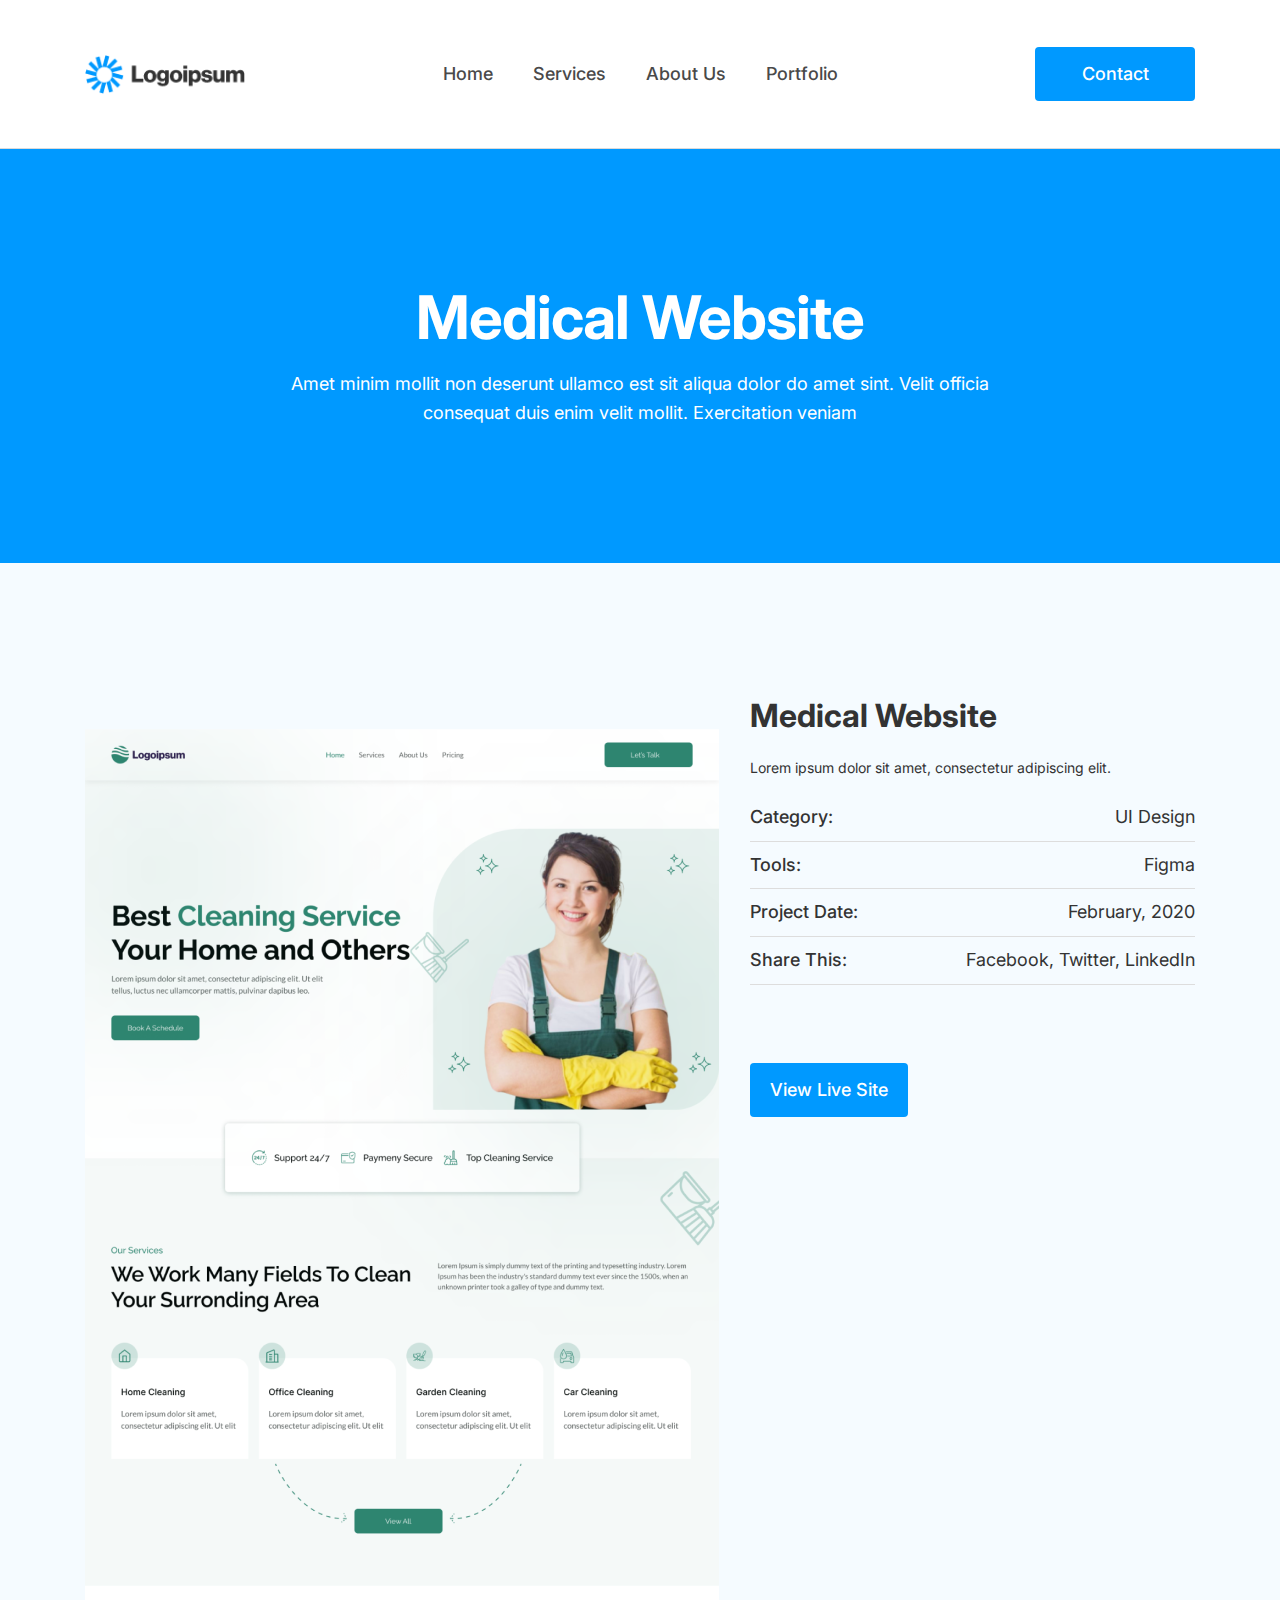
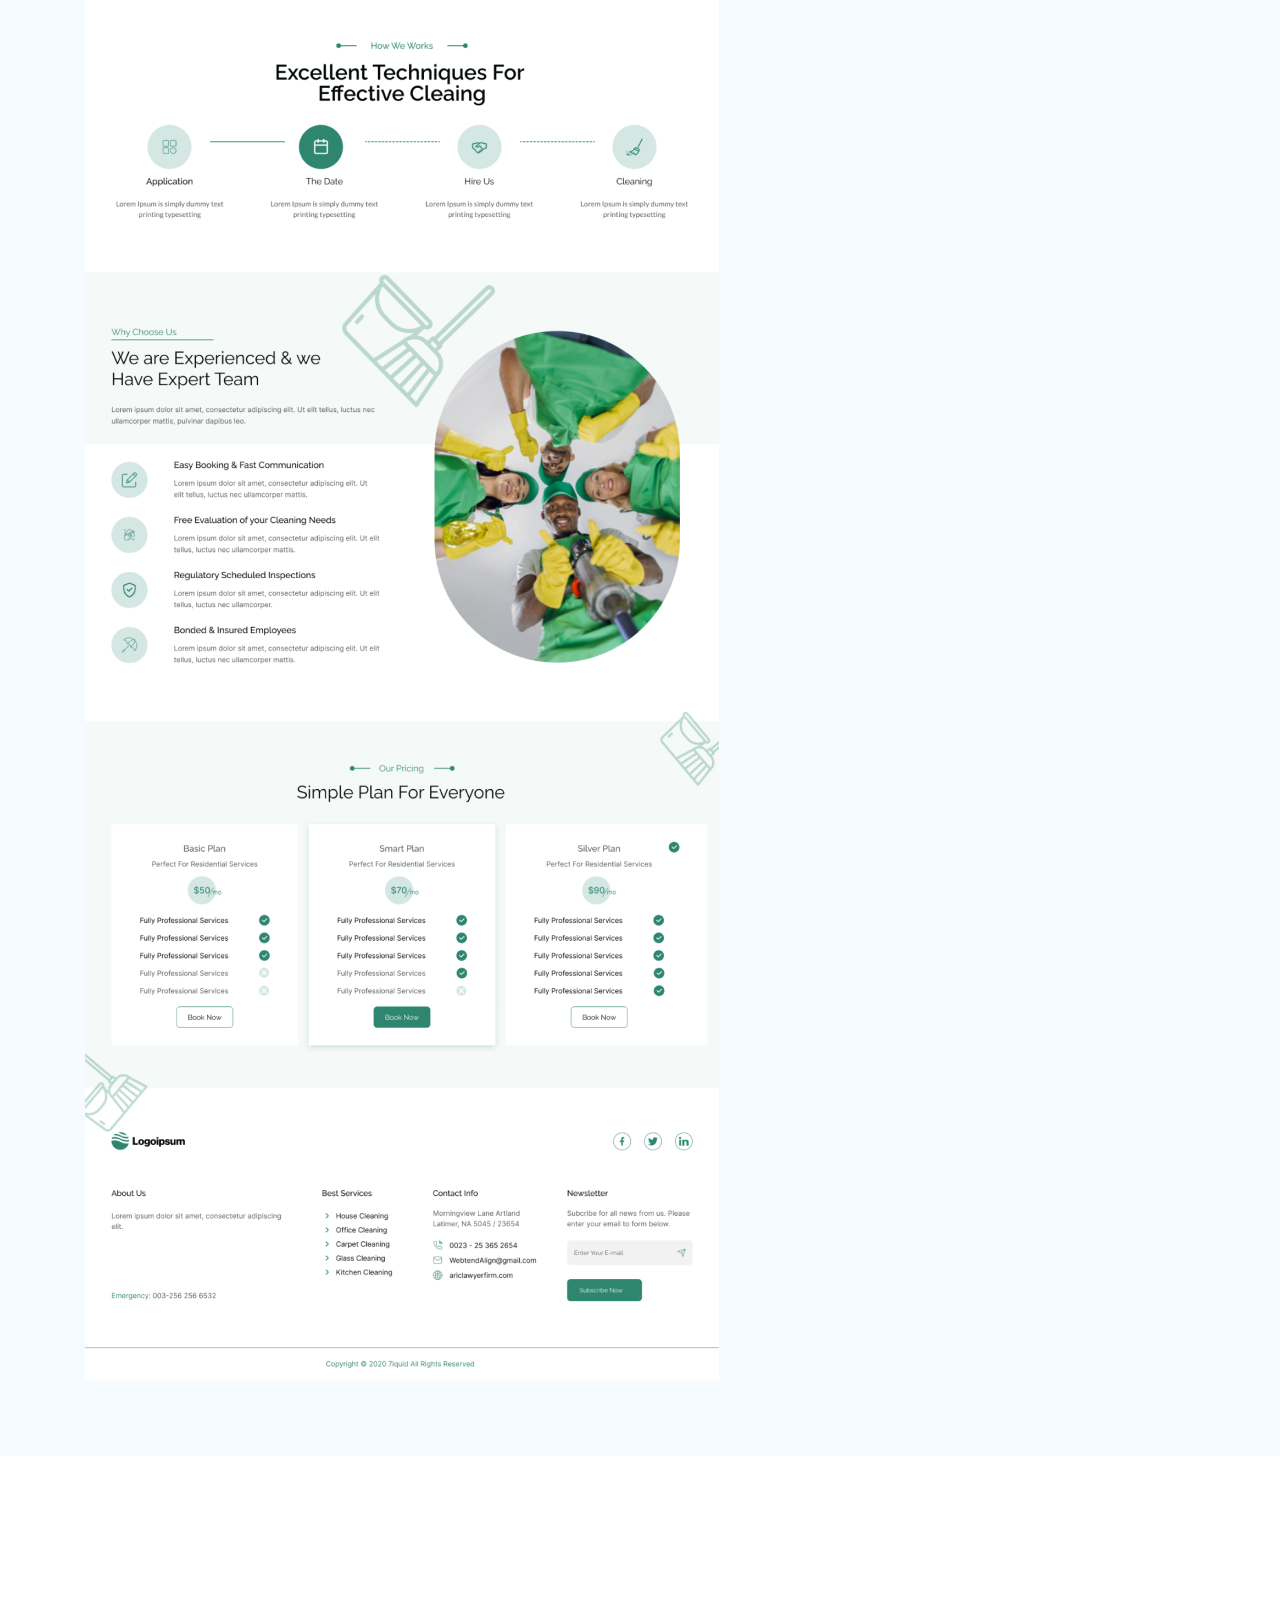
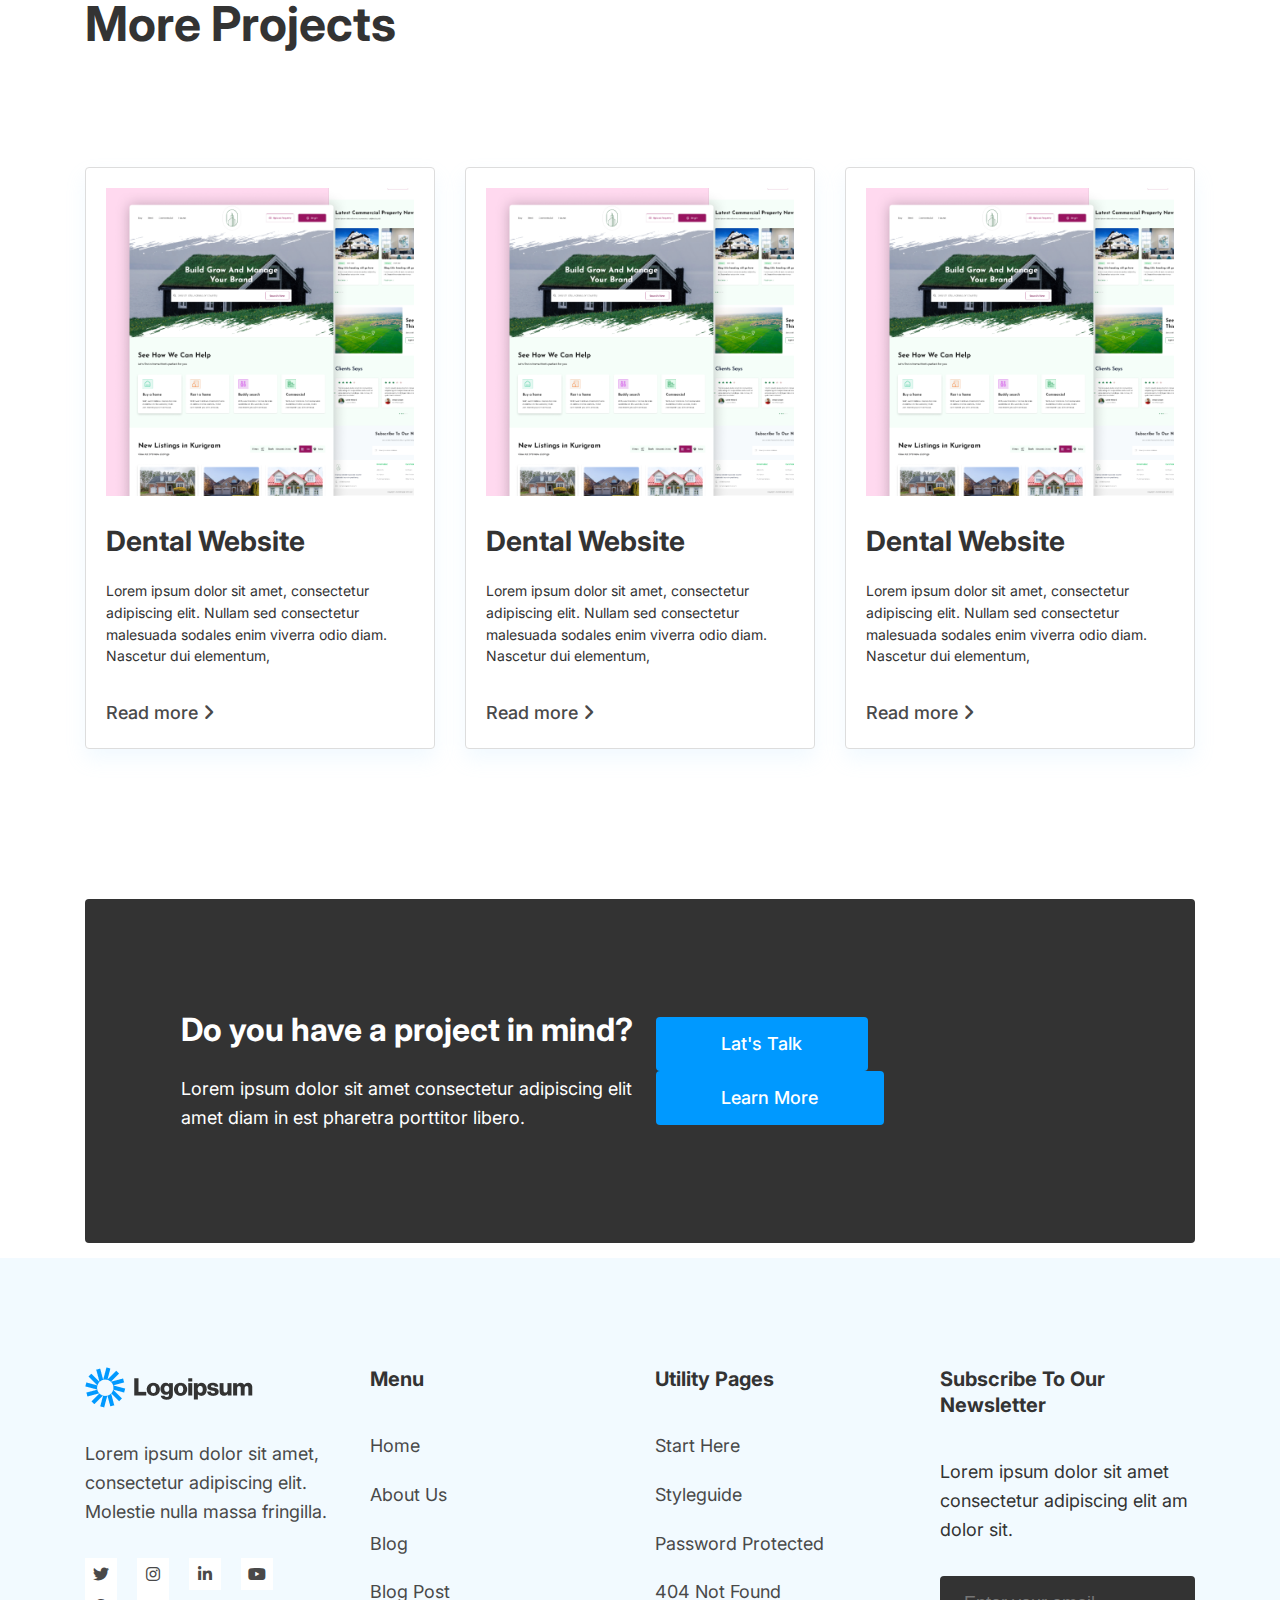
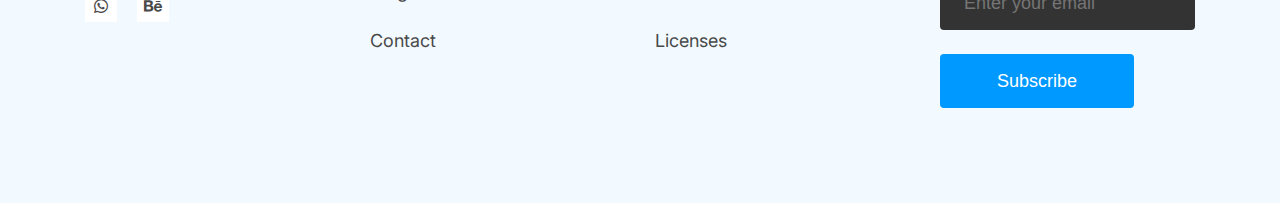
<file: signle-portfolio.html>
<!DOCTYPE html>
<html lang="zxx">
  <head>
    <meta charset="UTF-8" />
    <meta http-equiv="X-UA-Compatible" content="IE=edge" />
    <meta name="viewport" content="width=device-width, initial-scale=1.0" />
    <!-- header icon -->
    <link rel="icon" href="assetes/img/bannar/bannar.png" />
    <!-- font wosam -->
    <link rel="stylesheet" href="assetes/css/all.min.css" />
    <!-- main css -->
    <link rel="stylesheet" href="assetes/css/style.min.css" />
    <title>Final project</title>
  </head>
  <body>
    <!-- Header -->
    <header class="header">
      <div class="container">
        <div class="row align-items-center">
          <div class="col-lg-2 col-12">
            <a href="index.html" class="header__logo">
              <img src="assetes/img/logo.png" alt="Logo" />
            </a>
          </div>
          <div class="col-lg-8 col-12">
            <ul class="header__menu d-flex justify-center" id="menu">
              <li class="header__menu-item">
                <a href="index.html" class="header__menu-link text-capitalize"
                  >home</a
                >
              </li>
              <li class="header__menu-item">
                <a href="#services" class="header__menu-link text-capitalize"
                  >services</a
                >
              </li>
              <li class="header__menu-item">
                <a href="#about" class="header__menu-link text-capitalize"
                  >about us</a
                >
              </li>
              <li class="header__menu-item">
                <a href="portfolio.html" class="header__menu-link text-capitalize"
                  >portfolio</a
                >
              </li>
            </ul>
          </div>
          <div class="col-lg-2 col-12">
            <a href="contact.html" class="header__btn btn btn-primary"
              >contact</a
            >
          </div>
        </div>
      </div>
    </header>

    <!-- Breadcumb -->
    <section class="breadcumb">
      <div class="container">
        <div class="row">
          <div class="col-md-12 text-center">
            <h4 class="breadcumb__title">Medical Website</h4>
            <p class="breadcumb__desc">
              Amet minim mollit non deserunt ullamco est sit aliqua dolor do
              amet sint. Velit officia consequat duis enim velit mollit.
              Exercitation veniam
            </p>
          </div>
        </div>
      </div>
    </section>

    <!-- Single Portfolio -->
    <section class="single-portfolio">
      <div class="container">
        <div class="row">
          <div class="col-md-7">
            <img
              src="assetes/img/portfolios/portfolio-details.png"
              class="single-portfolio__img"
              alt=""
            />
          </div>
          <div class="col-md-5">
            <h4 class="single-portfolio__title">Medical Website</h4>
            <p class="single-portfolio__desc">
              Lorem ipsum dolor sit amet, consectetur adipiscing elit.
            </p>
            <ul class="single-portfolio__list">
              <li>Category: <span>UI Design</span></li>
              <li>Tools: <span>Figma</span></li>
              <li>Project Date: <span>February, 2020</span></li>
              <li>Share This: <span>Facebook, Twitter, LinkedIn</span></li>
            </ul>
            <a href="" class="single-portfolio__btn btn btn-primary"
              >view live site</a
            >
          </div>
        </div>
      </div>
    </section>

    <!-- Portfolio Related -->
    <section class="portfolio-related">
      <div class="container">
        <div class="row">
          <div class="col-md-4">
            <h4 class="portfolio-related__title">More Projects</h4>
          </div>
        </div>
        <div class="row">
          <div class="col-md-4">
            <div class="portfolio__single">
              <img
                src="assetes/img/portfolios/portfolio-8.png"
                alt="Portfolio 1"
                class="portfolio__img"
              />
              <h4 class="portfolio__title">Dental Website</h4>
              <p class="portfolio__desc">
                Lorem ipsum dolor sit amet, consectetur adipiscing elit. Nullam
                sed consectetur malesuada sodales enim viverra odio diam.
                Nascetur dui elementum,
              </p>
              <a href="signle-portfolio.html" class="portfolio__link"
                >Read more <i class="fa-solid fa-angle-right"></i
              ></a>
            </div>
          </div>
          <div class="col-md-4">
            <div class="portfolio__single">
              <img
                src="assetes/img/portfolios/portfolio-8.png"
                alt="Portfolio 1"
                class="portfolio__img"
              />
              <h4 class="portfolio__title">Dental Website</h4>
              <p class="portfolio__desc">
                Lorem ipsum dolor sit amet, consectetur adipiscing elit. Nullam
                sed consectetur malesuada sodales enim viverra odio diam.
                Nascetur dui elementum,
              </p>
              <a href="signle-portfolio.html" class="portfolio__link"
                >Read more <i class="fa-solid fa-angle-right"></i
              ></a>
            </div>
          </div>
          <div class="col-md-4">
            <div class="portfolio__single">
              <img
                src="assetes/img/portfolios/portfolio-8.png"
                alt="Portfolio 1"
                class="portfolio__img"
              />
              <h4 class="portfolio__title">Dental Website</h4>
              <p class="portfolio__desc">
                Lorem ipsum dolor sit amet, consectetur adipiscing elit. Nullam
                sed consectetur malesuada sodales enim viverra odio diam.
                Nascetur dui elementum,
              </p>
              <a href="signle-portfolio.html" class="portfolio__link"
                >Read more <i class="fa-solid fa-angle-right"></i
              ></a>
            </div>
          </div>
        </div>
      </div>
    </section>

    <!-- CTA -->
    <section class="cta">
      <div class="container">
        <div class="row">
          <div class="col-md-12">
            <div
              class="cta__box d-flex justify-space-between align-items-center"
            >
              <div class="cta__content">
                <h4 class="cta__title">Do you have a project in mind?</h4>
                <p class="cta__desc">
                  Lorem ipsum dolor sit amet consectetur adipiscing elit amet
                  diam in est pharetra porttitor libero.
                </p>
              </div>
              <div class="cta__btn">
                <a href="index.html" class="btn btn-primary">Lat's talk</a>
                <a href="index.html" class="btn btn-primary">Learn More</a>
              </div>
            </div>
          </div>
        </div>
      </div>
    </section>

    <!-- Footer -->
    <footer class="footer">
      <div class="container">
        <div class="row">
          <div class="col-xxl-4 col-lg-3 col-md-6 col-12">
            <img
              src="assetes/img/logo.png"
              alt="Footer Logo"
              class="footer__logo"
            />
            <p class="footer__desc">
              Lorem ipsum dolor sit amet, consectetur adipiscing elit. Molestie
              nulla massa fringilla.
            </p>
            <a href="" class="footer__social"
              ><i class="fa-brands fa-twitter"></i
            ></a>
            <a href="" class="footer__social"
              ><i class="fa-brands fa-instagram"></i
            ></a>
            <a href="" class="footer__social"
              ><i class="fa-brands fa-linkedin-in"></i
            ></a>
            <a href="" class="footer__social"
              ><i class="fa-brands fa-youtube"></i
            ></a>
            <a href="" class="footer__social"
              ><i class="fa-brands fa-whatsapp"></i
            ></a>
            <a href="" class="footer__social"
              ><i class="fa-brands fa-behance"></i
            ></a>
          </div>
          <div class="col-xxl-2 col-xl-3 col-lg-2 col-md-6 col-12">
            <h4 class="footer__title text-capitalize">menu</h4>
            <ul class="footer__list">
              <li class="footer__item">
                <a href="" class="footer__link text-capitalize">home</a>
                <a href="" class="footer__link text-capitalize">about us</a>
                <a href="" class="footer__link text-capitalize">blog</a>
                <a href="" class="footer__link text-capitalize">blog post</a>
                <a href="" class="footer__link text-capitalize">contact</a>
              </li>
            </ul>
          </div>
          <div class="col-lg-3 col-md-6 col-12">
            <h4 class="footer__title text-capitalize">utility pages</h4>
            <ul class="footer__list">
              <li class="footer__item">
                <a href="" class="footer__link text-capitalize">Start Here</a>
                <a href="" class="footer__link text-capitalize">Styleguide</a>
                <a href="" class="footer__link text-capitalize"
                  >Password Protected</a
                >
                <a href="" class="footer__link text-capitalize"
                  >404 Not Found</a
                >
                <a href="" class="footer__link text-capitalize">Licenses</a>
              </li>
            </ul>
          </div>
          <div class="col-lg-3 col-md-6 col-12">
            <h4 class="footer__title text-capitalize">
              Subscribe to our newsletter
            </h4>
            <p class="footer__last">
              Lorem ipsum dolor sit amet consectetur adipiscing elit am dolor
              sit.
            </p>
            <form action="#" class="footer__form">
              <input type="email" placeholder="Enter your email" />
              <input type="submit" value="Subscribe" />
            </form>
          </div>
        </div>
      </div>
    </footer>

    <!-- jQuery Library -->
    <script src="assetes/js/jquery.min.js"></script>
    <!-- Slicknav JS -->
    <!-- <script src="assets/js/slicknav.min.js"></script> -->
    <!-- Main JS -->
    <script src="assetes/js/main.js"></script>
  </body>
</html>
</file>
<file: assetes/css/style.min.css>
@import"https://fonts.googleapis.com/css2?family=Inter:ital,opsz,wght@0,14..32,100..900;1,14..32,100..900&family=Poppins:wght@400;500;600;700;800;900&display=swap";*{margin:0;padding:0;box-sizing:border-box}body{font-family:"Inter",sans-serif;font-size:16px;line-height:24px;color:#333}a{color:#494949;text-decoration:none;transition:.3s}img{max-width:100%;vertical-align:middle}ul{list-style:none}.btn{display:inline-block;border-radius:4px;font-weight:500;font-size:18px;line-height:30px;text-transform:capitalize}.btn.btn-primary{padding:12px 65.5px;background-color:#09f;color:#fff}.btn.btn-primary:hover{background-color:#333}.btn.btn-border{padding:11px 51.5px;border:1px solid #09f;color:#09f}.container{width:100%;padding:0 30px;margin:auto}.container .row{display:flex;flex-wrap:wrap;margin:0 -15px}.col-12{width:100%}@media(min-width: 768px){.container{width:750px}.col-md-1{width:8.3333333333%;padding:15px}.col-md-2{width:16.6666666667%;padding:15px}.col-md-3{width:25%;padding:15px}.col-md-4{width:33.3333333333%;padding:15px}.col-md-5{width:41.6666666667%;padding:15px}.col-md-6{width:50%;padding:15px}.col-md-7{width:58.3333333333%;padding:15px}.col-md-8{width:66.6666666667%;padding:15px}.col-md-9{width:75%;padding:15px}.col-md-10{width:83.3333333333%;padding:15px}.col-md-11{width:91.6666666667%;padding:15px}.col-md-12{width:100%;padding:15px}}@media(min-width: 992px){.container{width:970px}.col-lg-1{width:8.3333333333%;padding:15px}.col-lg-2{width:16.6666666667%;padding:15px}.col-lg-3{width:25%;padding:15px}.col-lg-4{width:33.3333333333%;padding:15px}.col-lg-5{width:41.6666666667%;padding:15px}.col-lg-6{width:50%;padding:15px}.col-lg-7{width:58.3333333333%;padding:15px}.col-lg-8{width:66.6666666667%;padding:15px}.col-lg-9{width:75%;padding:15px}.col-lg-10{width:83.3333333333%;padding:15px}.col-lg-11{width:91.6666666667%;padding:15px}.col-lg-12{width:100%;padding:15px}}@media(min-width: 1200px){.container{width:1170px}.col-xl-1{width:8.3333333333%;padding:15px}.col-xl-2{width:16.6666666667%;padding:15px}.col-xl-3{width:25%;padding:15px}.col-xl-4{width:33.3333333333%;padding:15px}.col-xl-5{width:41.6666666667%;padding:15px}.col-xl-6{width:50%;padding:15px}.col-xl-7{width:58.3333333333%;padding:15px}.col-xl-8{width:66.6666666667%;padding:15px}.col-xl-9{width:75%;padding:15px}.col-xl-10{width:83.3333333333%;padding:15px}.col-xl-11{width:91.6666666667%;padding:15px}.col-xl-12{width:100%;padding:15px}}@media(min-width: 1400px){.container{width:1320px}.col-xxl-1{width:8.3333333333%;padding:15px}.col-xxl-2{width:16.6666666667%;padding:15px}.col-xxl-3{width:25%;padding:15px}.col-xxl-4{width:33.3333333333%;padding:15px}.col-xxl-5{width:41.6666666667%;padding:15px}.col-xxl-6{width:50%;padding:15px}.col-xxl-7{width:58.3333333333%;padding:15px}.col-xxl-8{width:66.6666666667%;padding:15px}.col-xxl-9{width:75%;padding:15px}.col-xxl-10{width:83.3333333333%;padding:15px}.col-xxl-11{width:91.6666666667%;padding:15px}.col-xxl-12{width:100%;padding:15px}}.d-flex{display:flex}.d-inline-flex{display:inline-flex}.d-row{flex-direction:row}.d-row-reverse{flex-direction:row-reverse}.d-column{flex-direction:column}.d-column-reverse{flex-direction:column-reverse}.justify-flex-start{justify-content:flex-start}.justify-center{justify-content:center}.justify-flex-end{justify-content:flex-end}.justify-space-between{justify-content:space-between}.justify-space-around{justify-content:space-around}.justify-space-evenly{justify-content:space-evenly}.align-flex-start{align-content:flex-start}.align-center{align-content:center}.align-flex-end{align-content:flex-end}.align-space-between{align-content:space-between}.align-space-around{align-content:space-around}.align-space-evenly{align-content:space-evenly}.align-items-flex-start{align-items:flex-start}.align-items-flex-end{align-items:flex-end}.align-items-center{align-items:center}.align-items-baseline{align-items:baseline}.align-items-stretch{align-items:stretch}h1{font-size:56px;line-height:61.6px}h2{font-size:48px;line-height:52.8px}h3{font-size:40px;line-height:44px}h4{font-size:32px;line-height:35.4px}h5{font-size:24px;line-height:26.4px}h6{font-size:20px;line-height:22px}.text-left{text-align:left}.text-center{text-align:center}.text-right{text-align:right}.text-justify{text-align:justify}.text-lowercase{text-transform:lowercase}.text-capitalize{text-transform:capitalize}.text-uppercase{text-transform:uppercase}.header{padding:32px 0;border-bottom:1px solid #dadada}.header__logo{display:block;text-align:center}@media(min-width: 992px){.header__logo{text-align:left}}.header__menu{display:none}@media(min-width: 992px){.header__menu{display:flex}}.header__menu-link{font-weight:500;font-size:18px;line-height:28.8px;display:block;margin:0 20px}.header__menu-link:hover{color:#09f}.header__btn{display:block;text-align:center;margin:20px auto;padding:12px 35px !important;text-align:center;width:200px}@media(min-width: 992px){.header__btn{width:auto;margin:auto}}.slicknav_menu{display:block}@media(min-width: 992px){.slicknav_menu{display:none}}.bannar{padding:49px 0 120px}.bannar__title{font-size:60px;line-height:66px;letter-spacing:-0.015em}.bannar__desc{margin:32px 0 40px;font-size:18px;line-height:28.8px}.bannar__btn{padding:10px 15px !important;margin:10px 60px}@media(min-width: 992px){.bannar__btn{margin:0;margin-right:16px}}.bannar__btn.btn-primary{padding:12px 38.5px !important}.bannar__btn.btn-border{padding:11px 51.5px !important}.section-title{margin-bottom:72px}.section-title__sub{display:block;font-weight:600;font-size:20px;line-height:26px}.section-title__heading{font-size:48px;line-height:66.4px;font-weight:700;margin:20px 0 32px}.section-title__desc{max-width:612px;margin:0 auto;color:#494949;line-height:25px}.services{background-color:rgba(0,153,255,.04);padding:120px 0}.services__single{box-shadow:0px 10px 20px rgba(164,217,253,.15);background-color:#fff;padding:57.5px 26.5px;transition:.3s;border:2px solid rgba(0,0,0,0);margin-bottom:30px}.services__single:hover{border-color:#09f}@media(min-width: 992px){.services__single{margin-bottom:0}}.services__title{margin-top:16px;margin-bottom:24px;font-size:22px;line-height:24px}@media(min-width: 1340px){.services__title{font-size:28px;line-height:38.5px}}.services__desc{color:#494949}.about{padding:80px 0 120px}.about__subtitle{font-weight:600;font-size:20px;line-height:26px}.about__title{font-weight:700;font-size:40px;line-height:50px;margin:16px 0 24px}@media(min-width: 1340px){.about__title{font-size:48px;line-height:66.24px}}.about__desc{margin-bottom:25px}.about__btn{margin-top:20px;padding:12px 36px !important}.team{background-color:rgba(0,153,255,.04);padding:120px 0 135px}.team__single{background-size:cover;background-position:center;border-radius:4px 4px 0 0;min-height:500px;position:relative;margin-bottom:80px}@media(min-width: 1170px){.team__single{min-height:370px;margin-bottom:0}}.team__content{background-color:#fff;border-radius:4.5px;position:absolute;bottom:-60px;box-shadow:0px 10px 20px rgba(164,217,253,.15);padding:12px;width:80%;left:10%;right:10%}.team__social a{display:inline-block;font-size:16px;margin-right:14px}.team__title{font-weight:700;font-size:24px;line-height:28px;margin:10px 0 8px}.team__desg{display:block;font-size:18px;font-weight:400;line-height:28.8px;color:#494949;margin-top:8px}.portfolio{padding:118px 0 120px}.portfolio__img{width:100%}.portfolio__single{padding:20px;box-shadow:0px 10px 20px rgba(164,217,253,.15);border-radius:4px;border:1px solid #ddd;margin-bottom:30px}@media(min-width: 992px){.portfolio__single{margin-bottom:0}}.portfolio__title{font-size:28px;line-height:38.5px;font-weight:700;margin:26px 0 20px}.portfolio__desc{font-size:14px;line-height:21.7px}.portfolio__link{display:inline-block;margin-top:32px;font-size:18px;line-height:28.8px;font-weight:500;position:relative;transition:.3s}.portfolio__link:hover:before{width:100%}.portfolio__link:before{position:absolute;content:"";background-color:#09f;height:2px;width:0;bottom:-6px;left:0;transition:.3s}.portfolio__btn{width:100%;text-align:center;margin-top:35px}.single-portfolio{background-color:#f5fbff;padding:120px 0 57px}.single-portfolio__desc{font-size:14px;line-height:21.7px;margin:24px 0}.single-portfolio li{display:flex;justify-content:space-between;font-size:18px;line-height:28.8px;font-weight:500;border-bottom:1px solid #ddd;padding-bottom:9px;margin-bottom:9px}.single-portfolio li span{font-weight:400}.single-portfolio__btn{padding:12px 20px !important;margin-top:69px}.portfolio-related{padding:120px 0}.portfolio-related__title{margin-bottom:80px;font-size:48px;line-height:66.24px}.testimonial{padding:120px 0 102px}.testimonial__single{margin-bottom:30px}@media(min-width: 992px){.testimonial__single{margin-bottom:0}}.testimonial__titlte{font-weight:700;font-size:48px;line-height:66.24px}.testimonial__desc{font-weight:400;font-size:16px;line-height:25px;margin:24px 0 48px}.testimonial__single{box-shadow:0px 4px 8px rgba(0,0,0,.1);padding:26px}.testimonial__single i{color:#09f}.testimonial__speech{font-size:14px;line-height:21.7px;font-weight:400;margin:24px 0}.testimonial__info{display:flex;align-items:center;flex-direction:column;text-align:center}@media(min-width: 992px){.testimonial__info{flex-direction:row;text-align:left}}.testimonial__img{margin-right:0}@media(min-width: 992px){.testimonial__img{margin-right:16px}}.testimonial__name{font-weight:600;font-size:16px;line-height:24px;margin-top:10px}@media(min-width: 992px){.testimonial__name{margin-top:0}}.testimonial__desg{display:block;font-size:14px;font-weight:400;line-height:21.7px}.cta__box{background-color:#333;color:#fff;padding:50px;border-radius:4px;flex-direction:column}@media(min-width: 1170px){.cta__box{padding:110px 96px;flex-direction:row}}.cta__title{font-size:32px;line-height:42.5px}.cta__desc{max-width:475px;font-size:18px;line-height:28.8px;margin-top:24px;margin-bottom:30px}@media(min-width: 992px){.cta__desc{margin-bottom:0}}.cta__btn a{margin-left:16px}.faq{background-color:#f2faff;padding:120px 0 96px}.faq__box{box-shadow:0px 10px 20px rgba(164,217,253,.15);background-color:#fff;padding:32px 32px 16px;margin-bottom:24px;border-radius:4px}.faq__title{font-weight:500;font-size:18px;line-height:28.8px;margin-bottom:21px;position:relative}.faq__title.active:after{transform:rotate(180deg)}.faq__title:after{content:"";position:absolute;font-family:"Font Awesome 5 Free";font-weight:700;right:0;font-size:24px;transition:.3s}.faq__desc{max-width:892px;display:none;padding-bottom:53px}.breadcumb{background-color:#09f;color:#fff;padding:120px 0}.breadcumb__title{font-size:60px;line-height:66px;margin-bottom:20px;letter-spacing:-0.015em}.breadcumb__desc{max-width:700px;margin:0 auto;font-size:18px;line-height:28.8px}.contact{padding:50px 0 60px}.contact__title{font-size:32px;line-height:43.5px;font-weight:700}.contact__desc{margin:20px 0 40px}.contact__info{margin-bottom:30px}@media(min-width: 992px){.contact__info{margin-bottom:160px}}.contact__info li{margin-bottom:20px}.contact__info li i{margin-right:12px}.contact__social{display:inline-block;margin-right:32px}.contact__label{display:block;font-size:20px;line-height:26px;font-weight:600;margin-bottom:8px}.contact__single{margin-bottom:32px}.contact__single input,.contact__single textarea{color:rgba(51,51,51,.5);font-size:14px;line-height:21.7px;border:0;border-bottom:1px solid rgba(51,51,51,.5);padding-bottom:8px}.contact__single input[type=radio]{margin-right:3px}.contact__form input[type=submit]{border:0;padding:12px 24px;cursor:pointer;transition:.3s}.contact__box{overflow:hidden;box-shadow:0px 4px 8px rgba(0,0,0,.1);padding:40px;position:relative}.contact__box:after{position:absolute;content:"";width:300px;height:300px;background-color:rgba(0,153,255,.1);right:-150px;bottom:-154px;border-radius:50%}.contact__box:before{position:absolute;content:"";width:89px;height:89px;background-color:#09f;border-radius:50%;right:60px;bottom:60px}.footer{background-color:#f2faff;padding:92.88px 0 80px}.footer__logo{margin-bottom:32px}.footer__desc{max-width:307px;font-size:18px;line-height:28.8px;color:#494949;margin-bottom:32px}.footer__social{display:inline-block;background-color:#fff;width:32px;height:32px;text-align:center;line-height:32px;margin-right:16px;transition:.3s}.footer__social:hover{background-color:#09f;color:#fff}.footer__title{font-size:20px;line-height:26px;margin-bottom:40px;margin-top:30px}@media(min-width: 992px){.footer__title{margin-top:0}}.footer__link{display:block;font-size:18px;line-height:28.8px;color:#494949;margin-bottom:20px;transition:.3s}.footer__link:hover{color:#09f}.footer__last{font-size:18px;line-height:28.8px;margin-bottom:32px}.footer__form input[type=email]{background-color:#333;border:0;padding:12.5px 24px;width:100%;color:#999;border-radius:4px;font-size:18px;line-height:28.8px}.footer__form input[type=submit]{background-color:#09f;margin-top:24px;padding:12.5px 57px;border:0;border-radius:4px;color:#fff;font-size:18px;line-height:28.8px}
</file>
